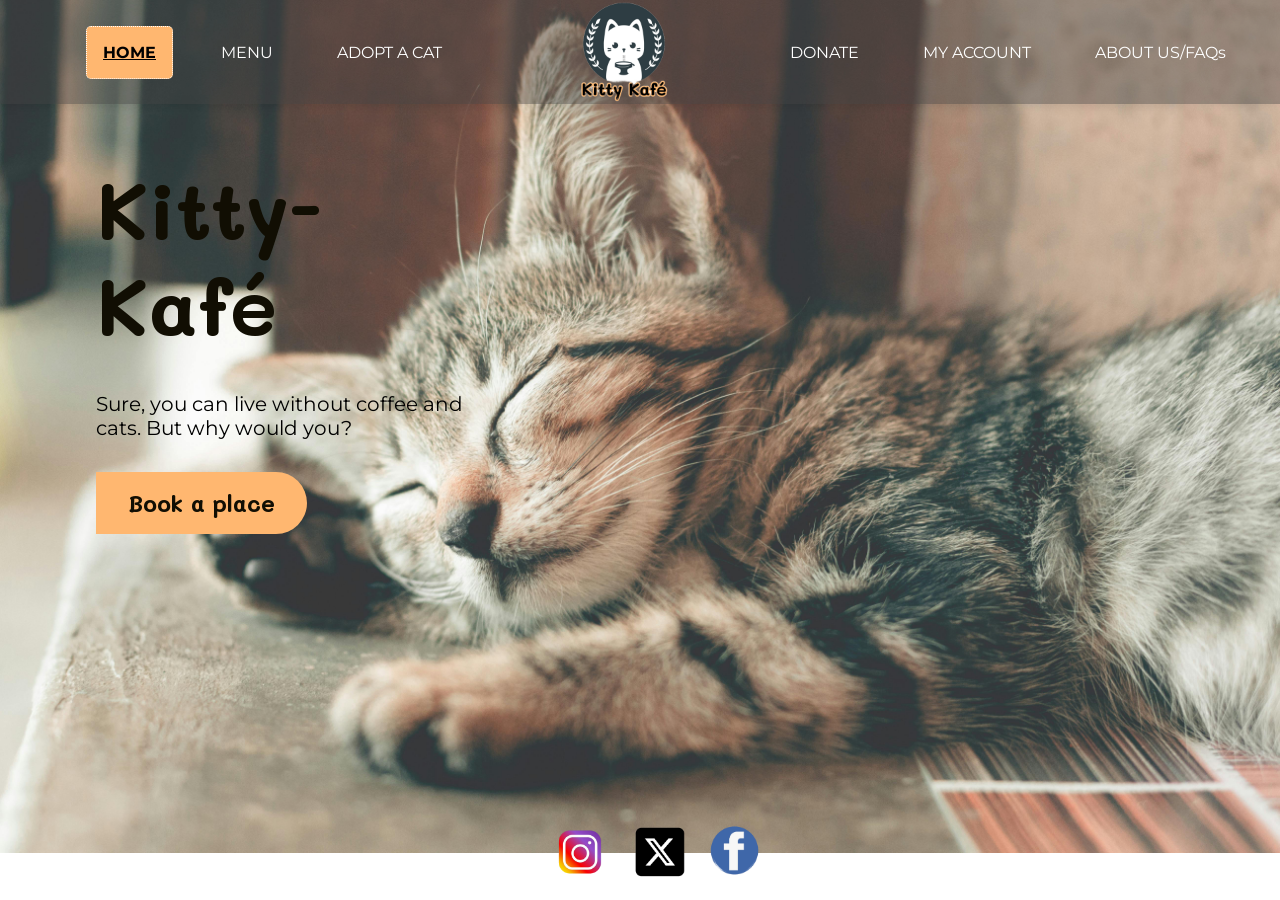
<file: index.html>
<!DOCTYPE html>
<html lang="en">
<head>
    <meta charset="UTF-8">
    <meta name="viewport" content="width=device-width, initial-scale=1.0">
    <title>Kitty Kafé</title>
    <link rel="stylesheet" href="styles.css">
    <link href="https://fonts.googleapis.com/css2?family=Mali:wght@400;700&family=Montserrat:wght@400;700&display=swap" rel="stylesheet">
</head>
<body>
    <header>
        <nav class="nav">
            <div class="menu left-menu">
                <a id="home" href="#">HOME</a>
                <a id="menu" href="menu.html">MENU</a>
                <a id="adopt" href="#">ADOPT A CAT</a>
            </div>
            <div class="logo">
                <!-- <img src="images/t_logo.png" style="height: 0px;"> -->
            </div>
            <div class="menu right-menu">
                <a id="donate" href="#">DONATE</a>
                <a id="accpunt" href="#">MY ACCOUNT</a>
                <a id="aboutus" href="#">ABOUT US/FAQs</a>
            </div>
        </nav>
    </header>


    <main>
        <div class="main-content">
            <div class="cafeName">
                <p id="lineOne"></p>Kitty-</p>
                <p id="lineTwo">Kafé</p>
            </div>
            <div id="msg">
                Sure, you can live without coffee and cats. But why would you?
            </div>
            <div class="button">
                <button>Book a place</button>
            </div>
        </div>
    </main>

    <footer>
        <div class="social-media">
            <a href="#"><img src="images/instagram_1.png" alt="Instagram"></a>
            <a href="#"><img src="images/x_1.png" alt="Twitter"></a>
            <a href="#"><img src="images/facebook_1.png" alt="Facebook"></a>
        </div>
    </footer>

</body>
</html>
</file>
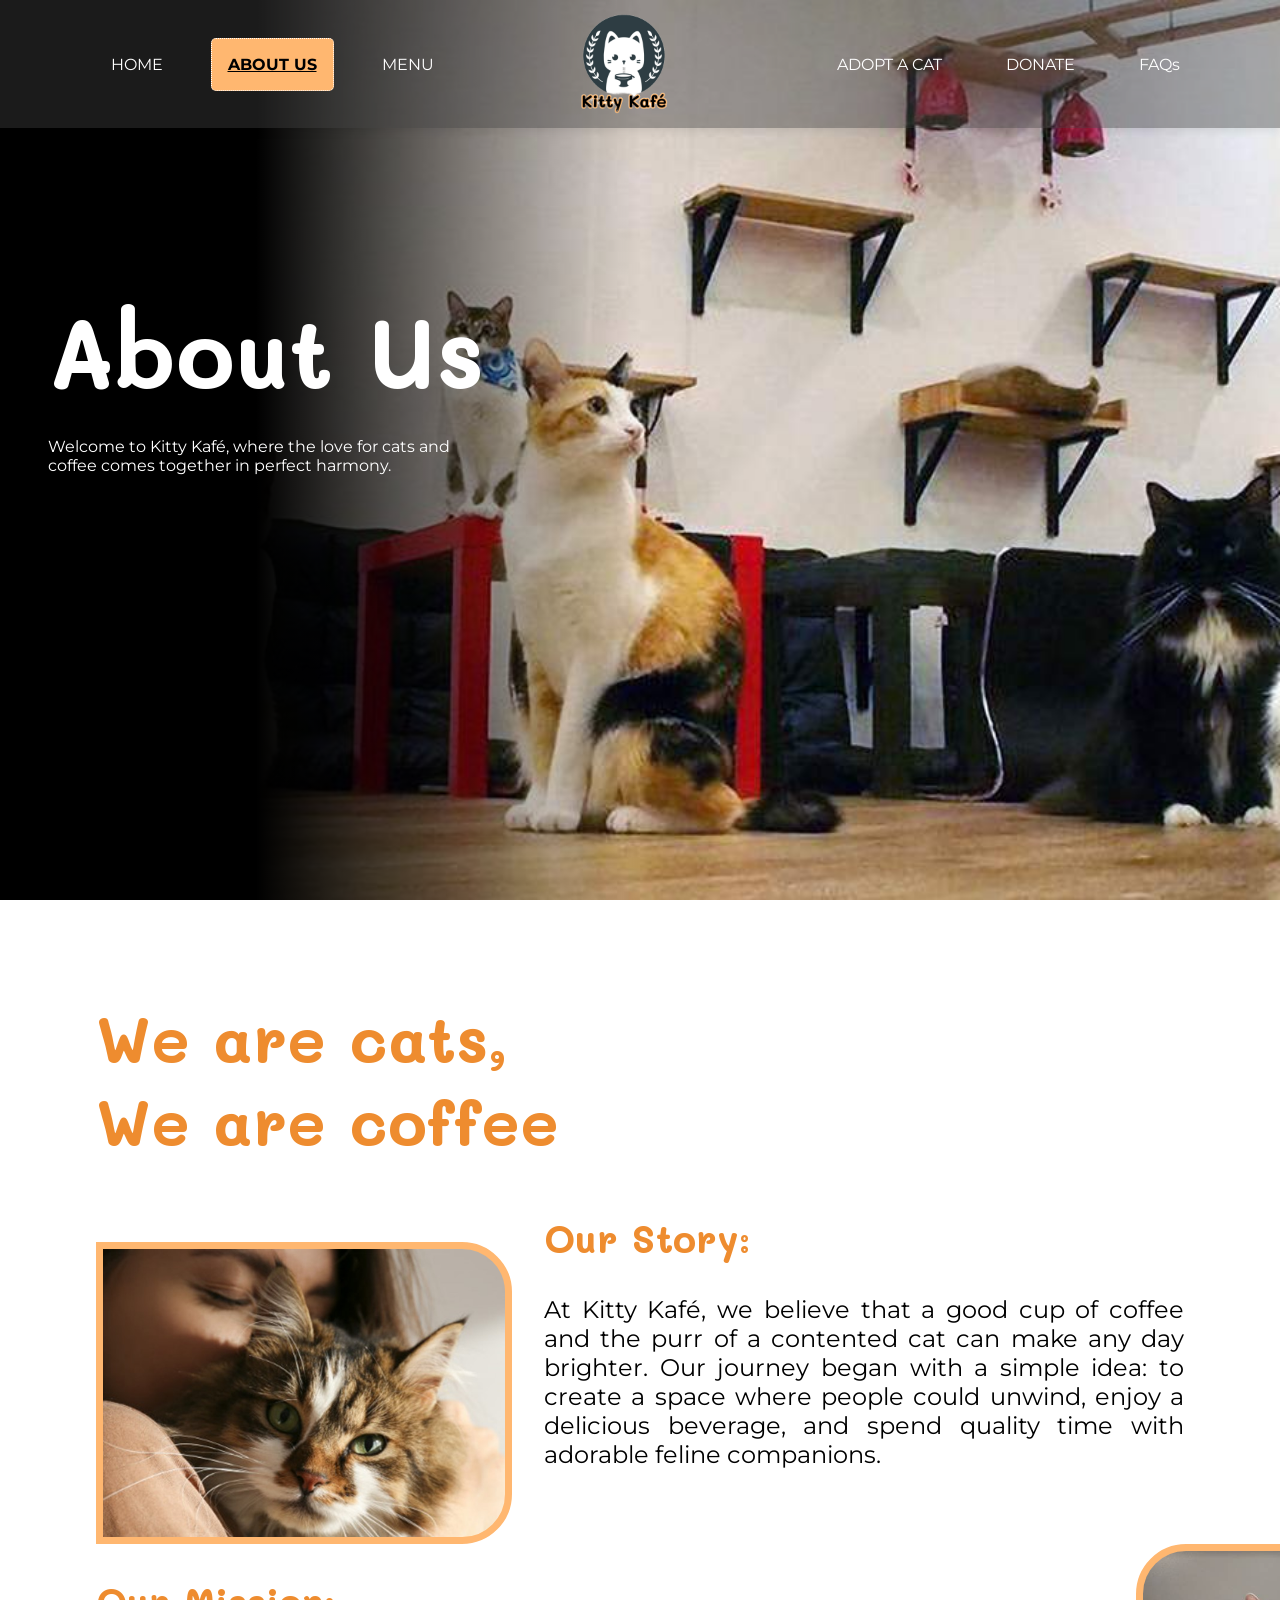
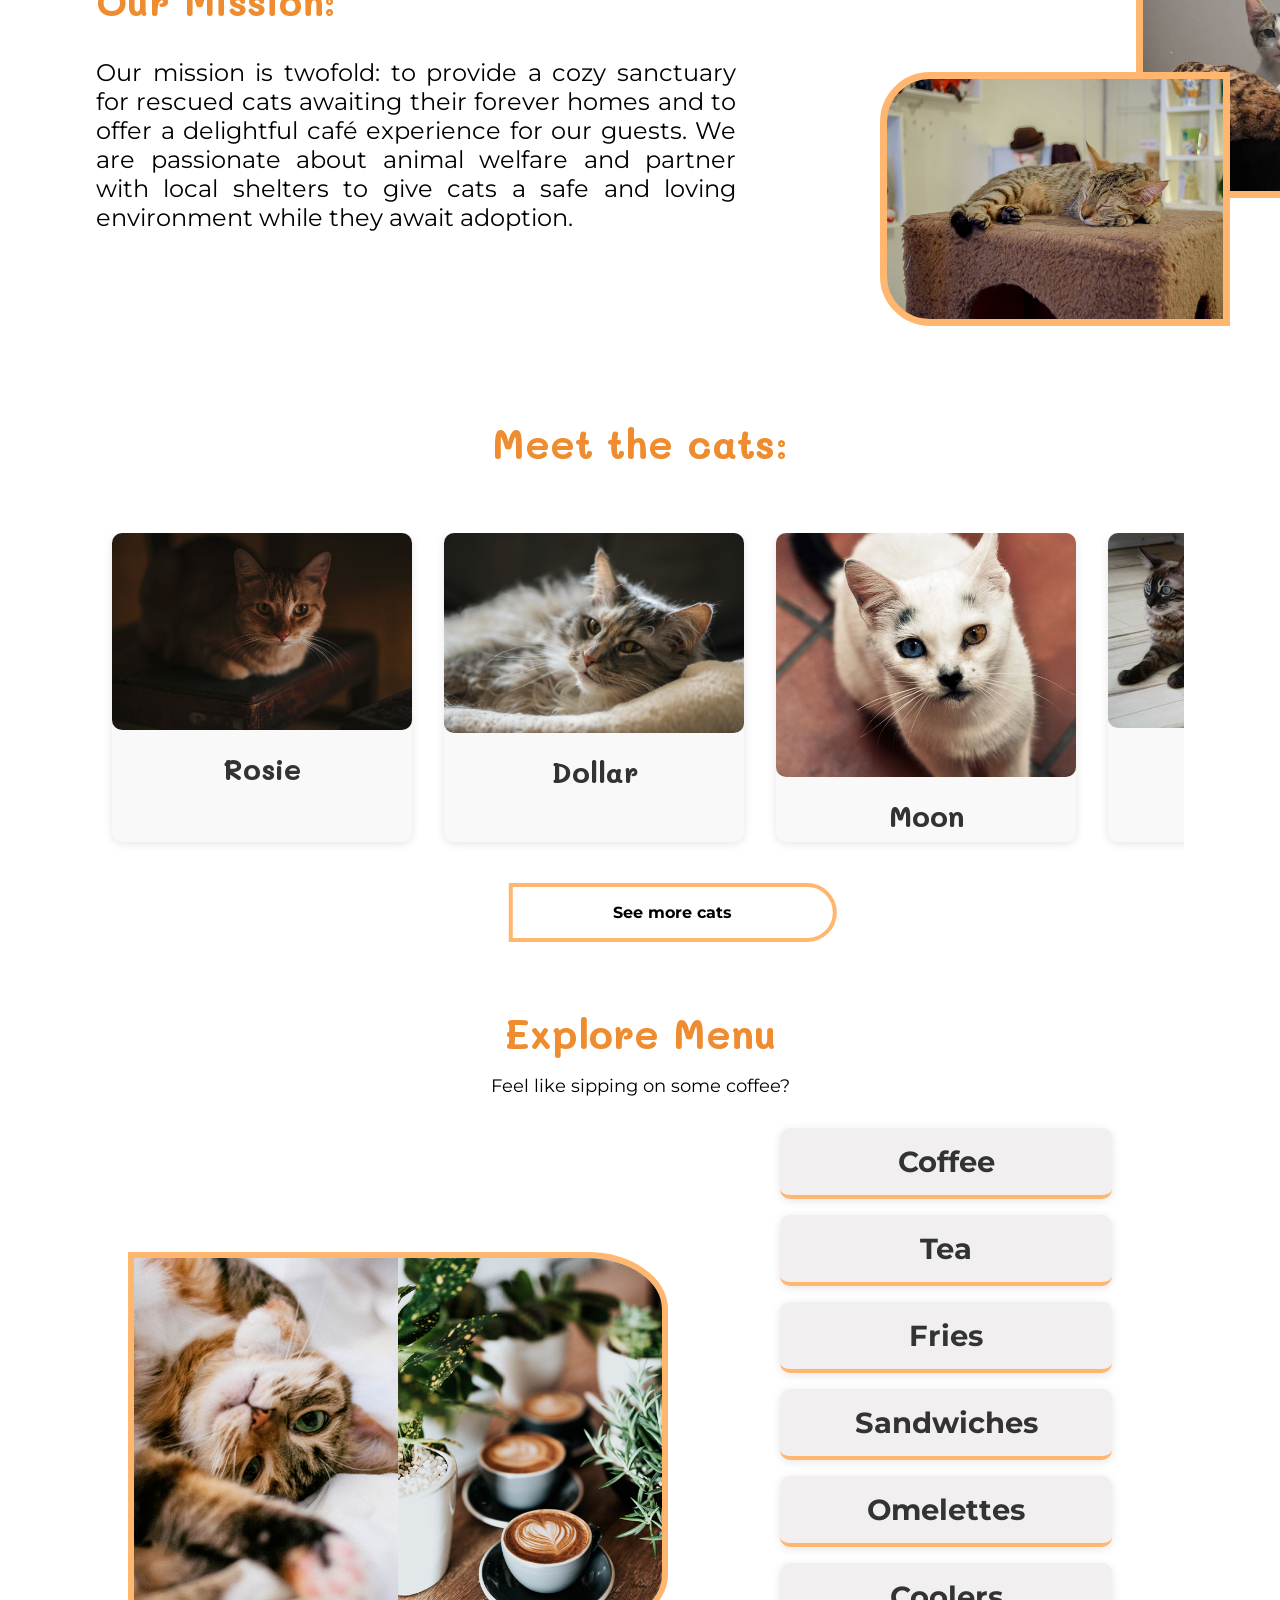
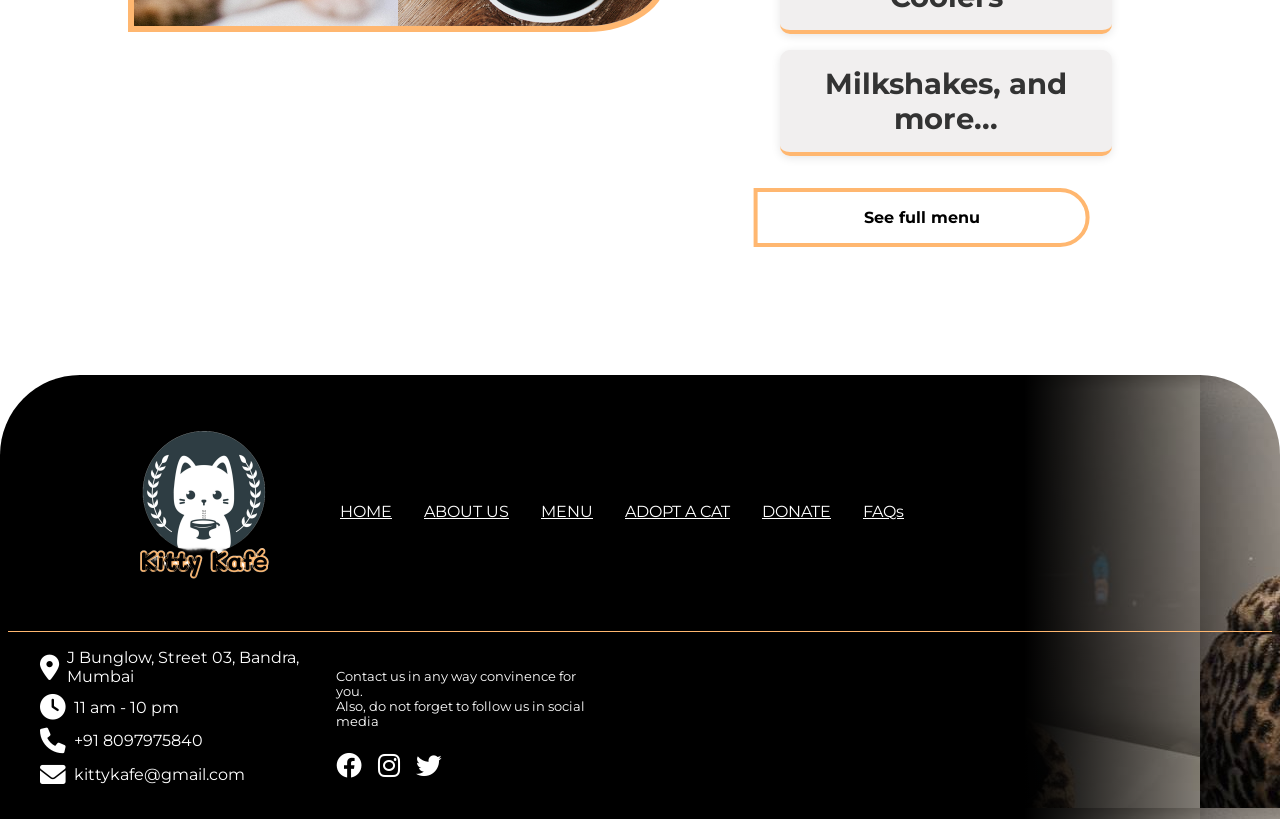
<file: aboutus.html>
<!DOCTYPE html>
<html lang="en">
<head>
    <meta charset="UTF-8">
    <meta name="viewport" content="width=device-width, initial-scale=1.0">
    <title>About us - Kitty Kafé</title>
    <link rel="stylesheet" href="aboutus.css">
    <link rel="stylesheet" href="https://cdnjs.cloudflare.com/ajax/libs/font-awesome/6.0.0-beta3/css/all.min.css">
    <link href="https://fonts.googleapis.com/css2?family=Mali:wght@400;700&family=Montserrat:wght@400;700&display=swap" rel="stylesheet">
</head>
<body>
    <header>
        <div class="nav-container">
            <nav class="nav">
                <div class="menu left-menu">
                    <a id="home" href="home.html">HOME</a>
                    <a id="aboutus" href="aboutus.html">ABOUT US</a>  
                    <a id="menu" href="menu.html">MENU</a>                  
                    
                </div>
                <div class="logo">
                    <!-- <img src="images/t_logo.png" style="height: 0px;"> -->
                </div>
                <div class="menu right-menu">
                    <a id="adopt" href="adopt.html">ADOPT A CAT</a>
                    <a id="donate" href="donate.html">DONATE</a>
                    <a id="faq" href="faq.html">FAQs</a>
                    
                </div>
            </nav>

            <div class="aboutus-text">About Us</div>
            <div class="tagline">
                <p>
                    Welcome to Kitty Kafé, where the love for cats and <br> coffee comes together in perfect harmony.
                </p>
            </div>
        </div>
    </header>

    <main class="main-section">
        <div class="main-heading">We are cats, <br>We are coffee</div>

        <div class="section-story">
            <div class="img-cat"></div>
            <div>
                <div class="heading-story">Our Story:</div>
                <div class="content-story">
                    <p>At Kitty Kafé, we believe that a good cup of coffee and the purr of a contented cat can make any day brighter. Our journey began with a simple idea: 
                        to create a space where people could unwind, enjoy a delicious beverage, 
                        and spend quality time with adorable feline companions.
                    </p>
                </div>
            </div>
        </div>

        <div class="section-left">
            <div class="img-mission1"></div>
            <div class="img-mission2"></div>
            <div>
                <div class="heading-mission">Our Mission:</div>
                <div class="content-mission">
                    <p>Our mission is twofold: to provide a cozy sanctuary for rescued cats awaiting their forever homes and to offer a delightful café experience for our guests. We are passionate about animal welfare and partner with local shelters to give
                    cats a safe and loving environment while they await adoption.
                    </p>
                </div>
            </div>
        </div>
              
  <!-- Meet the Cats Section -->
  <section class="meet-the-cats">
    <h2>Meet the cats: </h2>
    <div class="cats-container">
        <div class="cat-slider">
            <div class="cat">
                <img src="images/cat3.jpeg" alt="Rosie the cat">
                <h3>Rosie</h3>
            </div>
            <div class="cat">
                <img src="images/cat8.jpg" alt="Dollar the cat">
                <h3>Dollar</h3>
            </div>
            <div class="cat">
                <img src="images/cat20.jpg" alt="Moon the cat">
                <h3>Moon</h3>
            </div>
            <div class="cat">
                <img src="images/cat18.jpg" alt="Pepsi the cat">
                <h3>Pepsi</h3>
            </div>
            <div class="cat">
                <img src="images/cat4.jpeg" alt="Cherry the cat">
                <h3>Cherry</h3>
            </div>
            <div class="cat">
                <img src="images/cat9.jpg" alt="Luna the cat">
                <h3>Luna</h3>
            </div>
        </div>
    </div>
    <a class="see-more-cats" href="adopt.html">See more cats</a>
</section>


<!-- Menu Section -->
<section class="menu-section">
    <h2>Explore Menu</h2>
    <p>Feel like sipping on some coffee?</p>
    <div class="menu-container">
        <div class="menu-left">
            <img class="img-menu" src="images/menucoffee.png" alt="coffee image">
        </div>
        <div class="menu-right">
            <div class="menu-items">
                <h3>Coffee</h3>
            </div>
            <div class="menu-items">
                <h3>Tea</h3>
            </div>
            <div class="menu-items">
                <h3>Fries</h3>
            </div>
            <div class="menu-items">
                <h3>Sandwiches</h3>
            </div>
            <div class="menu-items">
                <h3>Omelettes</h3>
            </div>
            <div class="menu-items">
                <h3>Coolers</h3>
            </div>
            <div class="menu-items">
                <h3>Milkshakes, and more...</h3>
            </div>
        </div>
    </div>
    <a class="see-more-menu" href="menu.html">See full menu</a>
</section>

</main>

<footer>
    <div class="footer-head">
        <img id="footer-logo" src="images/t_logo.png" alt="logo">
        <a id="homee" href="home.html">HOME</a>
        <a id="aboutuss" href="aboutus.html">ABOUT US</a>
        <a id="menuu" href="menu.html">MENU</a>
        <a id="adoptt" href="adopt.html">ADOPT A CAT</a>
        <a id="donatee" href="donate.html">DONATE</a>
        <a id="faqq" href="faq.html">FAQs</a>
        
    </div>

    <div class="footer-container">
        <div class="info-section">
            <div class="info-item">
                <i class="fa-solid fa-location-dot"></i>
                <a href="address: J Bunglow, Street 03, Bandra, Mumbai" style="color: white; text-decoration: none;"><span>J Bunglow, Street 03, Bandra, Mumbai</span></a>
            </div>
            <div class="info-item">
                <i class="fa-solid fa-clock"></i>
                <span>11 am - 10 pm</span>
            </div>
            <div class="info-item">
                <i class="fa-solid fa-phone"></i>
                <a href="tel: +918097975840" style="color: white; text-decoration: none;"><span>+91 8097975840</span></a>                    
            </div>
            <div class="info-item">
                <i class="fa-solid fa-envelope"></i>
                <a href="mailto: kittykafe@gmail.com" style="color: white; text-decoration: none;"><span>kittykafe@gmail.com</span></a>
            </div>
        </div>
        

        <div class="social-section">
            <p><br>Contact us in any way convinence for you.<br>
            Also, do not forget to follow us in social media<br><br></p>
            <div class="icons">
            <a href="https://www.facebook.com/kittykafe"><i class="fa-brands fa-facebook"></i></a>
            <a href="https://www.instagram.com/kittykafe"><i class="fa-brands fa-instagram"></i></a>
            <a href="https://www.x.com/kittykafe"><i class="fa-brands fa-twitter"></i></a>
        </div>
        </div>

    </div>

</footer>


    <script src="aboutus.js"></script>
</body>
</html>
</file>
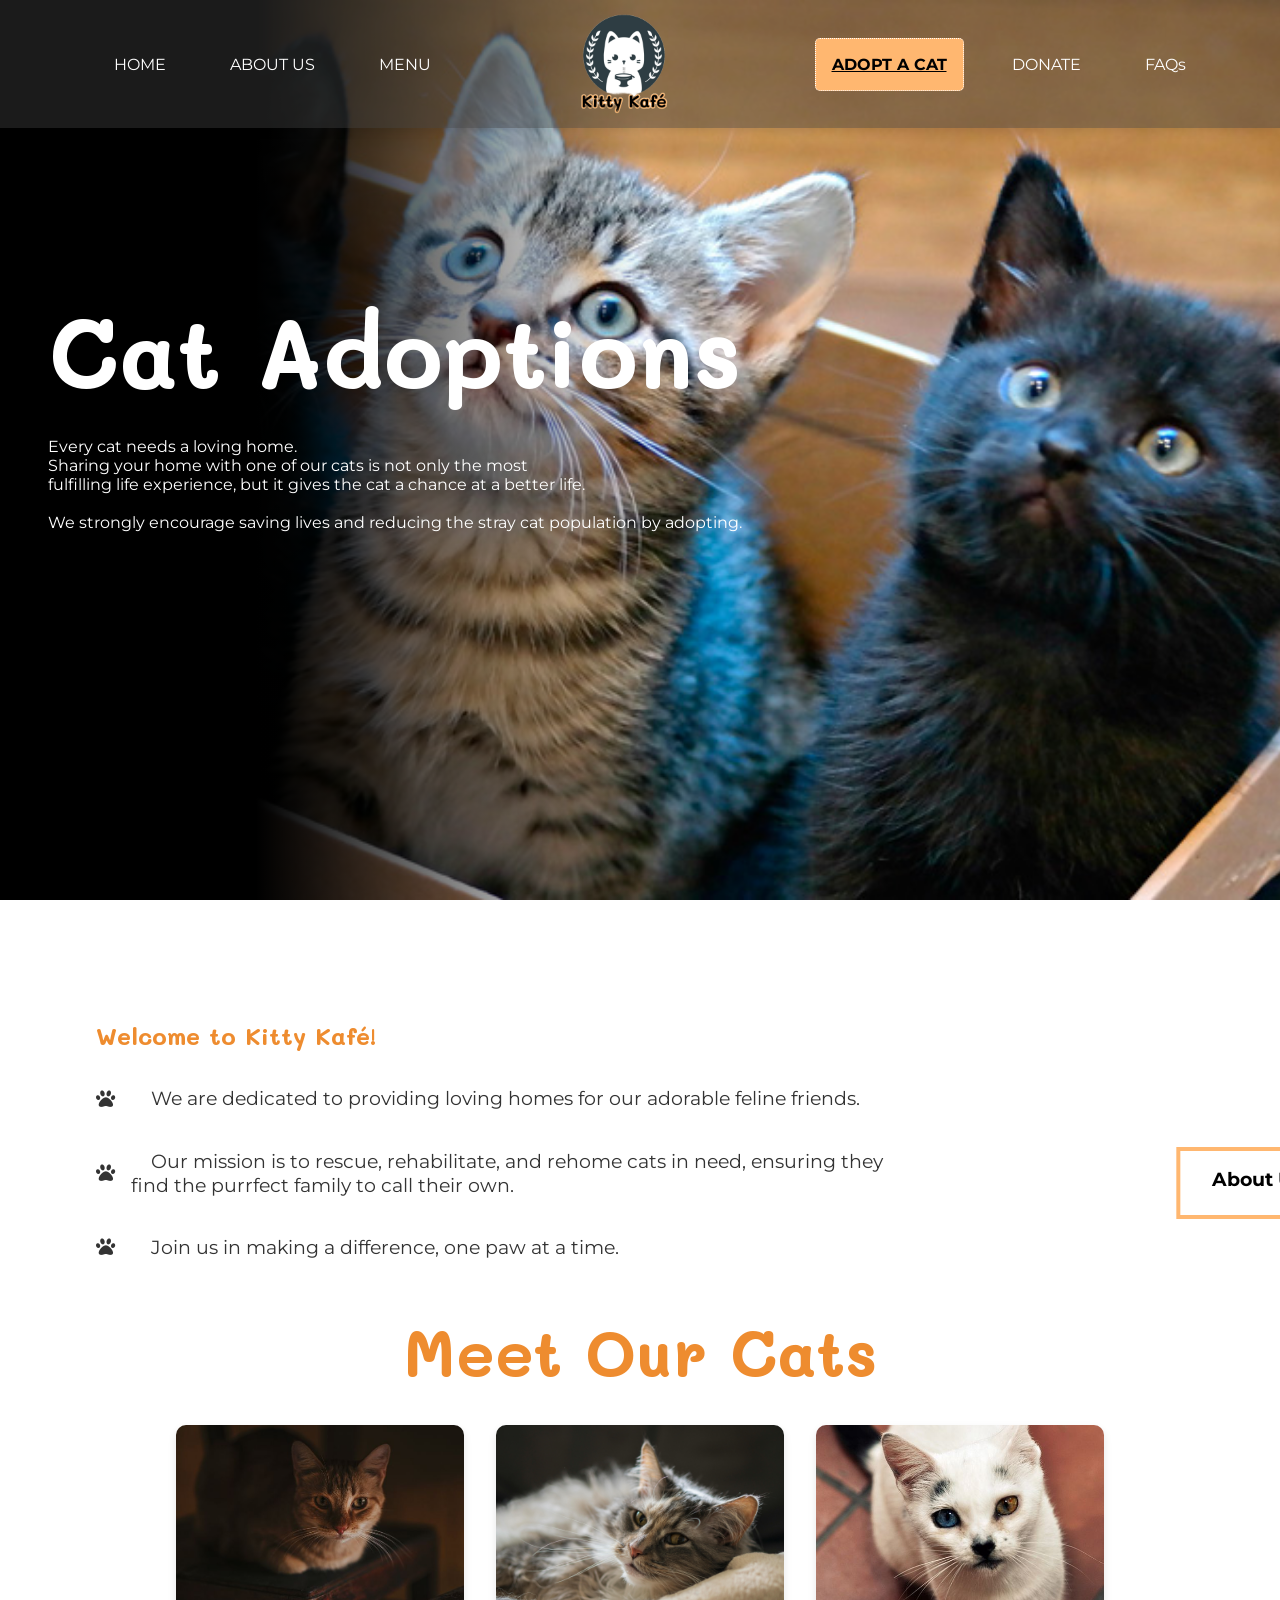
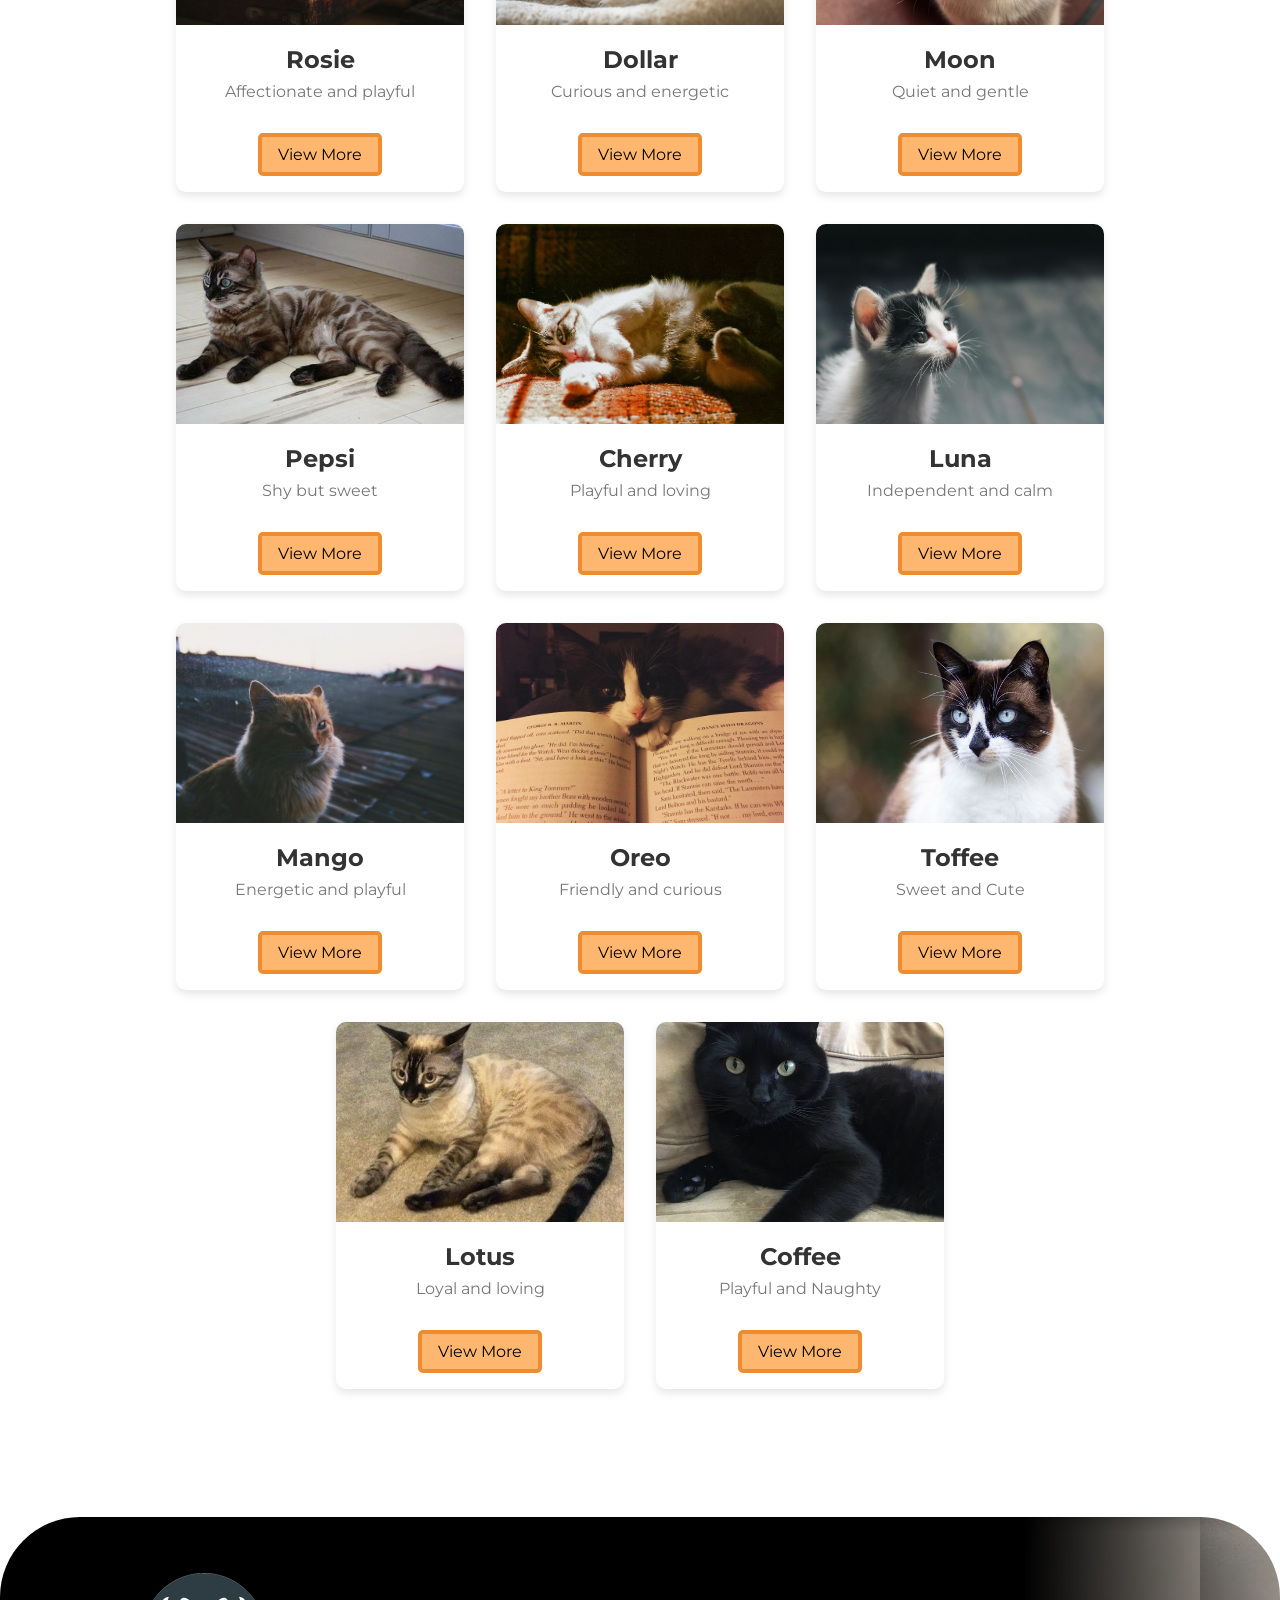
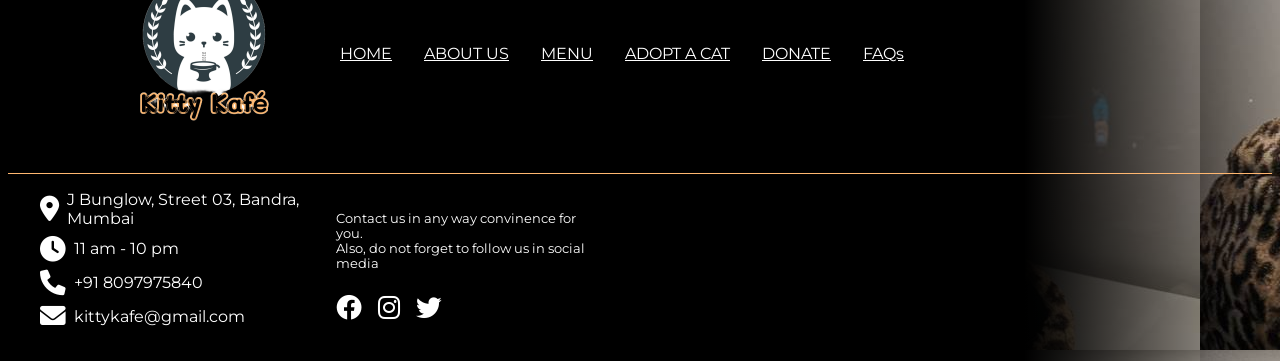
<file: adopt.html>
<!DOCTYPE html>
<html lang="en">
<head>
    <meta charset="UTF-8">
    <meta name="viewport" content="width=device-width, initial-scale=1.0">
    <title>Adopt a Cat - Kitty Kafé</title>
    <link rel="stylesheet" href="adopt.css">
    <link rel="stylesheet" href="https://cdnjs.cloudflare.com/ajax/libs/font-awesome/6.0.0-beta3/css/all.min.css">
    <link href="https://fonts.googleapis.com/css2?family=Mali:wght@400;700&family=Montserrat:wght@400;700&display=swap" rel="stylesheet">
</head>
<body>
    <header>
        <div class="nav-container">
            <nav class="nav">
                <div class="menu left-menu">
                    <a id="home" href="home.html">HOME</a>
                    <a id="aboutus" href="aboutus.html">ABOUT US</a>  
                    <a id="menu" href="menu.html">MENU</a>     
                </div>
                <div class="logo">
                    <!-- <img src="images/t_logo.png" style="height: 0px;"> -->
                </div>
                <div class="menu right-menu">
                    <a id="adopt" href="adopt.html">ADOPT A CAT</a>
                    <a id="donate" href="donate.html">DONATE</a>
                    <a id="faq" href="faq.html">FAQs</a>
                </div>
            </nav>

            <div class="adopt-text">Cat Adoptions</div>
            <div class="tagline">
                <p>
                    Every cat needs a loving home.<br> Sharing your home with one of our cats is not only the most 
                    <br>fulfilling life experience, but it gives the cat a chance at a better life.
                    <br><br>
                    We strongly encourage saving lives and reducing the stray cat population by adopting.
                </p>
            </div>
        </div>
    </header>

    <main class="main-section">
        <div class="about-us">
            <h3>Welcome to Kitty Kafé!</h3>

            <div class="aaa">
                <div class="bbb">
                    <div class="about-us-info">
                        <i class="fa-solid fa-paw"></i>
                        <p class="about-us-point">&ensp;&ensp;We are dedicated to providing loving homes for our adorable feline friends.</p>
                    </div>
                    <div class="about-us-info">
                        <i class="fa-solid fa-paw"></i>
                        <p class="about-us-point">&ensp;&ensp;Our mission is to rescue, rehabilitate, and rehome cats in need, ensuring they find the purrfect family to call their own.</p>
                    </div>
                    <div class="about-us-info">
                        <i class="fa-solid fa-paw"></i>
                        <p class="about-us-point">&ensp;&ensp;Join us in making a difference, one paw at a time.</p>
                    </div>
                </div>
                <a class="see-more-aboutus" href="aboutus.html">About Us</a>   
            </div>
        </div>
        
        <!-- cat section -->
        <div class="main-heading">Meet Our Cats</div>
        <div class="cats-container">
            <div class="cat-card">
                <img src="images/cat3.jpeg" alt="Rosie">
                <h3>Rosie</h3>
                <p>Affectionate and playful</p>
                <a href="#" id="viewRosie">View More</a>
            </div>
            <div class="cat-card">
                <img src="images/cat8.jpg" alt="Dollar">
                <h3>Dollar</h3>
                <p>Curious and energetic</p>
                <a href="#" id="viewDollar">View More</a>
            </div>
            <div class="cat-card">
                <img src="images/cat20.jpg" alt="Moon">
                <h3>Moon</h3>
                <p>Quiet and gentle</p>
                <a href="#" id="viewMoon">View More</a>
            </div>
            <div class="cat-card">
                <img src="images/cat18.jpg" alt="Pepsi">
                <h3>Pepsi</h3>
                <p>Shy but sweet</p>
                <a href="#" id="viewPepsi">View More</a>
            </div>
            <div class="cat-card">
                <img src="images/cat4.jpeg" alt="Cherry">
                <h3>Cherry</h3>
                <p>Playful and loving</p>
                <a href="#" id="viewCherry">View More</a>
            </div>
            <div class="cat-card">
                <img src="images/cat9.jpg" alt="Luna">
                <h3>Luna</h3>
                <p>Independent and calm</p>
                <a href="#"id="viewLuna">View More</a>
            </div>
            <div class="cat-card">
                <img src="images/cat5.jpeg" alt="Mango">
                <h3>Mango</h3>
                <p>Energetic and playful</p>
                <a href="#"id="viewMango">View More</a>
            </div>
            <div class="cat-card">
                <img src="images/cat7.jpeg" alt="Oreo">
                <h3>Oreo</h3>
                <p>Friendly and curious</p>
                <a href="#" id="viewOreo">View More</a>
            </div>
            <div class="cat-card">
                <img src="images/cat6.jpg" alt="Toffee">
                <h3>Toffee</h3>
                <p>Sweet and Cute</p>
                <a href="#" id="viewToffee">View More</a>
            </div>
            <div class="cat-card">
                <img src="images/cat19.jpg" alt="Lotus">
                <h3>Lotus</h3>
                <p>Loyal and loving</p>
                <a href="#" id="viewLotus">View More</a>
            </div>
            <div class="cat-card">
                <img src="images/cat21.jpg" alt="Coffee">
                <h3>Coffee</h3>
                <p>Playful and Naughty</p>
                <a href="#" id="viewCoffee">View More</a>
            </div>
        </div>

        <!-- Modal Box -->
         <div id="modalRosie" class="modal">
            <div class="modal-content">
                <span class="close">&times;</span>
                <img src="images/cat3.jpeg" alt="Rosie">
                <h2> Adopt Rosie</h2>
                <i class="fa-solid fa-square-check" style="color: green;">&ensp;<span>Vaccinated</span>&ensp;</i>
                <i class="fa-solid fa-square-check" style="color: green;">&ensp;<span>De-wormed</span>&ensp;</i>
                <i class="fa-solid fa-square-check" style="color: green;">&ensp;<span>Sterilized</span>&ensp;</i>
                <p>Rosie is a very affectionate and playful cat. She loves cuddles and chasing after toys.</p>
            </div>
        </div>

        <div id="modalDollar" class="modal">
            <div class="modal-content">
                <span class="close">&times;</span>
                <img src="images/cat8.jpg" alt="Dollar">
                <h2> Adopt Dollar</h2>
                <i class="fa-solid fa-square-check" style="color: green;">&ensp;<span>Vaccinated</span>&ensp;</i>
                <i class="fa-solid fa-square-check" style="color: green;">&ensp;<span>De-wormed</span>&ensp;</i>
                <i class="fa-solid fa-square-check" style="color: green;">&ensp;<span>Sterilized</span>&ensp;</i>
                <p>Dollar is always on the move, exploring every nook and cranny. His curiosity and energy make him a delightful companion for active households.</p>
            </div>
        </div>

        <div id="modalMoon" class="modal">
            <div class="modal-content">
                <span class="close">&times;</span>
                <img src="images/cat20.jpg" alt="Moon">
                <h2> Adopt Moon</h2>
                <i class="fa-solid fa-square-check" style="color: green;">&ensp;<span>Vaccinated</span>&ensp;</i>
                <i class="fa-solid fa-square-check" style="color: green;">&ensp;<span>De-wormed</span>&ensp;</i>
                <i class="fa-solid fa-square-check" style="color: green;">&ensp;<span>Sterilized</span>&ensp;</i>
                <p>Moon is a serene presence in any home. Her quiet and gentle nature makes her the perfect companion for those seeking a peaceful and loving pet.</p>
            </div>
        </div>

        <div id="modalPepsi" class="modal">
            <div class="modal-content">
                <span class="close">&times;</span>
                <img src="images/cat18.jpg" alt="Pepsi">
                <h2> Adopt Pepsi</h2>
                <i class="fa-solid fa-square-check" style="color: green;">&ensp;<span>Vaccinated</span>&ensp;</i>
                <i class="fa-solid fa-square-check" style="color: green;">&ensp;<span>De-wormed</span>&ensp;</i>
                <i class="fa-solid fa-square-check" style="color: green;">&ensp;<span>Sterilized</span>&ensp;</i>
                <p>Pepsi may be shy at first, but she quickly warms up to gentle affection. Her sweet demeanor will win your heart in no time.</p>
            </div>
        </div>

        <div id="modalCherry" class="modal">
            <div class="modal-content">
                <span class="close">&times;</span>
                <img src="images/cat4.jpeg" alt="Cherry">
                <h2> Adopt Cherry</h2>
                <i class="fa-solid fa-square-check" style="color: green;">&ensp;<span>Vaccinated</span>&ensp;</i>
                <i class="fa-solid fa-square-check" style="color: green;">&ensp;<span>De-wormed</span>&ensp;</i>
                <i class="fa-solid fa-square-check" style="color: green;">&ensp;<span>Sterilized</span>&ensp;</i>
                <p>Cherry's playful antics and loving cuddles make her a favorite among children and adults alike. She's always ready for a game or a snuggle session.</p>
            </div>
        </div>

        <div id="modalLuna" class="modal">
            <div class="modal-content">
                <span class="close">&times;</span>
                <img src="images/cat9.jpg" alt="Luna">
                <h2> Adopt Luna</h2>
                <i class="fa-solid fa-square-check" style="color: green;">&ensp;<span>Vaccinated</span>&ensp;</i>
                <i class="fa-solid fa-square-check" style="color: green;">&ensp;<span>De-wormed</span>&ensp;</i>
                <i class="fa-solid fa-square-check" style="color: green;">&ensp;<span>Sterilized</span>&ensp;</i>
                <p>Luna is an independent spirit, content to observe her surroundings with a calm demeanor. She's perfect for those who appreciate a cat with a relaxed and self-sufficient nature.</p>
            </div>
        </div>

        <div id="modalMango" class="modal">
            <div class="modal-content">
                <span class="close">&times;</span>
                <img src="images/cat5.jpeg" alt="Mango">
                <h2> Adopt Mango</h2>
                <i class="fa-solid fa-square-check" style="color: green;">&ensp;<span>Vaccinated</span>&ensp;</i>
                <i class="fa-solid fa-square-check" style="color: green;">&ensp;<span>De-wormed</span>&ensp;</i>
                <i class="fa-solid fa-square-check" style="color: green;">&ensp;<span>Sterilized</span>&ensp;</i>
                <p>Mango is a bundle of energy, always ready for a game of chase or a playful tussle. His lively personality is sure to bring joy and laughter to your home.</p>
            </div>
        </div>

        <div id="modalOreo" class="modal">
            <div class="modal-content">
                <span class="close">&times;</span>
                <img src="images/cat7.jpeg" alt="Oreo">
                <h2> Adopt Oreo</h2>
                <i class="fa-solid fa-square-check" style="color: green;">&ensp;<span>Vaccinated</span>&ensp;</i>
                <i class="fa-solid fa-square-check" style="color: green;">&ensp;<span>De-wormed</span>&ensp;</i>
                <i class="fa-solid fa-square-check" style="color: green;">&ensp;<span>Sterilized</span>&ensp;</i>
                <p>Oreo is a social butterfly, always eager to make new friends. His friendly and curious nature ensures he gets along with everyone he meets.</p>
            </div>
        </div>

        <div id="modalToffee" class="modal">
            <div class="modal-content">
                <span class="close">&times;</span>
                <img src="images/cat6.jpg" alt="Toffee">
                <h2> Adopt Toffee</h2>
                <i class="fa-solid fa-square-check" style="color: green;">&ensp;<span>Vaccinated</span>&ensp;</i>
                <i class="fa-solid fa-square-check" style="color: green;">&ensp;<span>De-wormed</span>&ensp;</i>
                <i class="fa-solid fa-square-check" style="color: green;">&ensp;<span>Sterilized</span>&ensp;</i>
                <p>Toffee is as sweet as her name suggests, with a cute and endearing personality that makes her a beloved companion.</p>
            </div>
        </div>

        <div id="modalLotus" class="modal">
            <div class="modal-content">
                <span class="close">&times;</span>
                <img src="images/cat19.jpg" alt="Lotus">
                <h2> Adopt Lotus</h2>
                <i class="fa-solid fa-square-check" style="color: green;">&ensp;<span>Vaccinated</span>&ensp;</i>
                <i class="fa-solid fa-square-check" style="color: green;">&ensp;<span>De-wormed</span>&ensp;</i>
                <i class="fa-solid fa-square-check" style="color: green;">&ensp;<span>Sterilized</span>&ensp;</i>
                <p>Lotus is a loyal and loving cat, always by your side and ready to shower you with affection. Her devoted nature makes her a cherished family member.</p>
            </div>
        </div>

        <div id="modalCoffee" class="modal">
            <div class="modal-content">
                <span class="close">&times;</span>
                <img src="images/cat21.jpg" alt="Coffee">
                <h2> Adopt Coffee</h2>
                <i class="fa-solid fa-square-check" style="color: green;">&ensp;<span>Vaccinated</span>&ensp;</i>
                <i class="fa-solid fa-square-check" style="color: green;">&ensp;<span>De-wormed</span>&ensp;</i>
                <i class="fa-solid fa-square-check" style="color: green;">&ensp;<span>Sterilized</span>&ensp;</i>
                <p>Coffee's playful and naughty antics will keep you entertained for hours. His mischievous charm is impossible to resist.</p> 
            </div>
        </div>
        
        
    </main>

    <footer>
        <div class="footer-head">
            <img id="footer-logo" src="images/t_logo.png" alt="logo">
            <a id="homee" href="home.html">HOME</a>
            <a id="aboutuss" href="aboutus.html">ABOUT US</a>
            <a id="menuu" href="menu.html">MENU</a>
            <a id="adoptt" href="adopt.html">ADOPT A CAT</a>
            <a id="donatee" href="donate.html">DONATE</a>
            <a id="faqq" href="faq.html">FAQs</a>
            
        </div>

        <div class="footer-container">
            <div class="info-section">
                <div class="info-item">
                    <i class="fa-solid fa-location-dot"></i>
                    <a href="address: J Bunglow, Street 03, Bandra, Mumbai" style="color: white; text-decoration: none;"><span>J Bunglow, Street 03, Bandra, Mumbai</span></a>
                </div>
                <div class="info-item">
                    <i class="fa-solid fa-clock"></i>
                    <span>11 am - 10 pm</span>
                </div>
                <div class="info-item">
                    <i class="fa-solid fa-phone"></i>
                    <a href="tel: +918097975840" style="color: white; text-decoration: none;"><span>+91 8097975840</span></a>                    
                </div>
                <div class="info-item">
                    <i class="fa-solid fa-envelope"></i>
                    <a href="mailto: kittykafe@gmail.com" style="color: white; text-decoration: none;"><span>kittykafe@gmail.com</span></a>
                </div>
            </div>

            <div class="social-section">
                <p><br>Contact us in any way convinence for you.<br>
                Also, do not forget to follow us in social media<br><br></p>
                <div class="icons">
                <a href="https://www.facebook.com/kittykafe"><i class="fa-brands fa-facebook"></i></a>
                <a href="https://www.instagram.com/kittykafe"><i class="fa-brands fa-instagram"></i></a>
                <a href="https://www.x.com/kittykafe"><i class="fa-brands fa-twitter"></i></a>
            </div>
            </div>

        </div>
    </footer>
    <script src="adopt.js"></script>
</body>
</html>
</file>
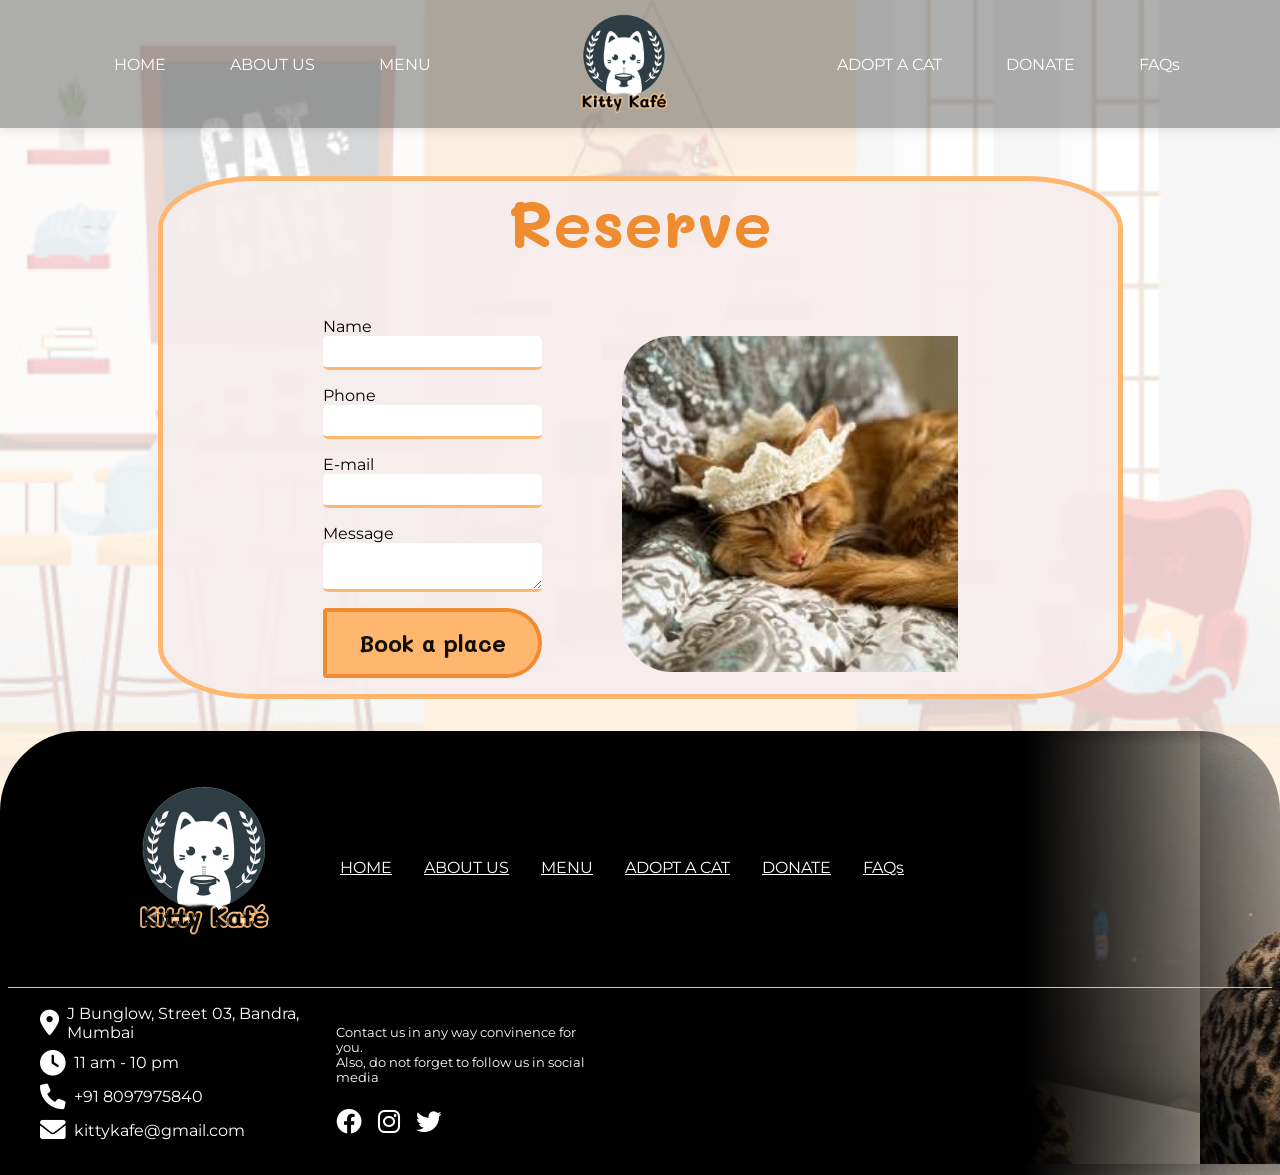
<file: bookplace.html>
<!DOCTYPE html>
<html lang="en">
<head>
    <meta charset="UTF-8">
    <meta name="viewport" content="width=device-width, initial-scale=1.0">
    <title>Book a Place - Kitty Kafé</title>
    <link rel="stylesheet" href="bookplace.css">
    <link rel="stylesheet" href="https://cdnjs.cloudflare.com/ajax/libs/font-awesome/6.0.0-beta3/css/all.min.css">
    <link href="https://fonts.googleapis.com/css2?family=Mali:wght@400;700&family=Montserrat:wght@400;700&display=swap" rel="stylesheet">
    
</head>
<body>
    
<img class="bg-img" src="images/cafe-place1.jpg" alt="bg-img">

<header>
    <nav class="nav">
        <div class="menu left-menu">
            <a id="home" href="home.html">HOME</a>
            <a id="aboutus" href="aboutus.html">ABOUT US</a>  
            <a id="menu" href="menu.html">MENU</a>                  
        </div>
        <div class="logo">
            <!-- <img src="images/t_logo.png" style="height: 0px;"> -->
        </div>
        <div class="menu right-menu">
            <a id="adopt" href="adopt.html">ADOPT A CAT</a>
            <a id="donate" href="donate.html">DONATE</a>
            <a id="faq" href="faq.html">FAQs</a>
            
        </div>
    </nav>
</header>
        <div class="div-main">
        <main class="main-section">
            <section class="reserve-section">
                <h1 id="heading">Reserve</h1>
                <div class="reserve-form">
                    
                    
                        <div class="div-form">
                            <form class="form" action="#">
                                <label for="name">Name</label>
                                <input type="text" id="name" name="name" required>
                                
                                <label for="phone">Phone</label>
                                <input type="tel" id="phone" name="phone" required>
                                
                                <label for="email">E-mail</label>
                                <input type="email" id="email" name="email" required>
                                
                                <label for="message">Message</label>
                                <textarea id="message" name="message"></textarea>
                                
                                <button id="btn-reserve" type="submit">Book a place</button>
                            </form>
                        </div>

                        <div class="cat-image">
                            <img id="cat-img" src="images/crown-cat3.jpg" alt="Cat with Crown">
                        </div>
                    </div>
             </section>
        </main>
    </div>


<footer>
    <div class="footer-head">
        <img id="footer-logo" src="images/t_logo.png" alt="logo">
        <a id="homee" href="home.html">HOME</a>
        <a id="aboutuss" href="aboutus.html">ABOUT US</a>
        <a id="menuu" href="menu.html">MENU</a>
        <a id="adoptt" href="adopt.html">ADOPT A CAT</a>
        <a id="donatee" href="donate.html">DONATE</a>
        <a id="faq" href="faq.html">FAQs</a>
    </div>

    <div class="footer-container">
        <div class="info-section">
            <div class="info-item">
                <i class="fa-solid fa-location-dot"></i>
                <a href="address: J Bunglow, Street 03, Bandra, Mumbai" style="color: white; text-decoration: none;"><span>J Bunglow, Street 03, Bandra, Mumbai</span></a>
            </div>
            <div class="info-item">
                <i class="fa-solid fa-clock"></i>
                <span>11 am - 10 pm</span>
            </div>
            <div class="info-item">
                <i class="fa-solid fa-phone"></i>
                <a href="tel: +918097975840" style="color: white; text-decoration: none;"><span>+91 8097975840</span></a>                    
            </div>
            <div class="info-item">
                <i class="fa-solid fa-envelope"></i>
                <a href="mailto: kittykafe@gmail.com" style="color: white; text-decoration: none;"><span>kittykafe@gmail.com</span></a>
            </div>
        </div>
        

        <div class="social-section">
            <p><br>Contact us in any way convinence for you.<br>
            Also, do not forget to follow us in social media<br><br></p>
            <div class="icons">
            <a href="https://www.facebook.com/kittykafe"><i class="fa-brands fa-facebook"></i></a>
            <a href="https://www.instagram.com/kittykafe"><i class="fa-brands fa-instagram"></i></a>
            <a href="https://www.x.com/kittykafe"><i class="fa-brands fa-twitter"></i></a>
        </div>
        </div>

    </div>

</footer>

</body>
</html>
</file>
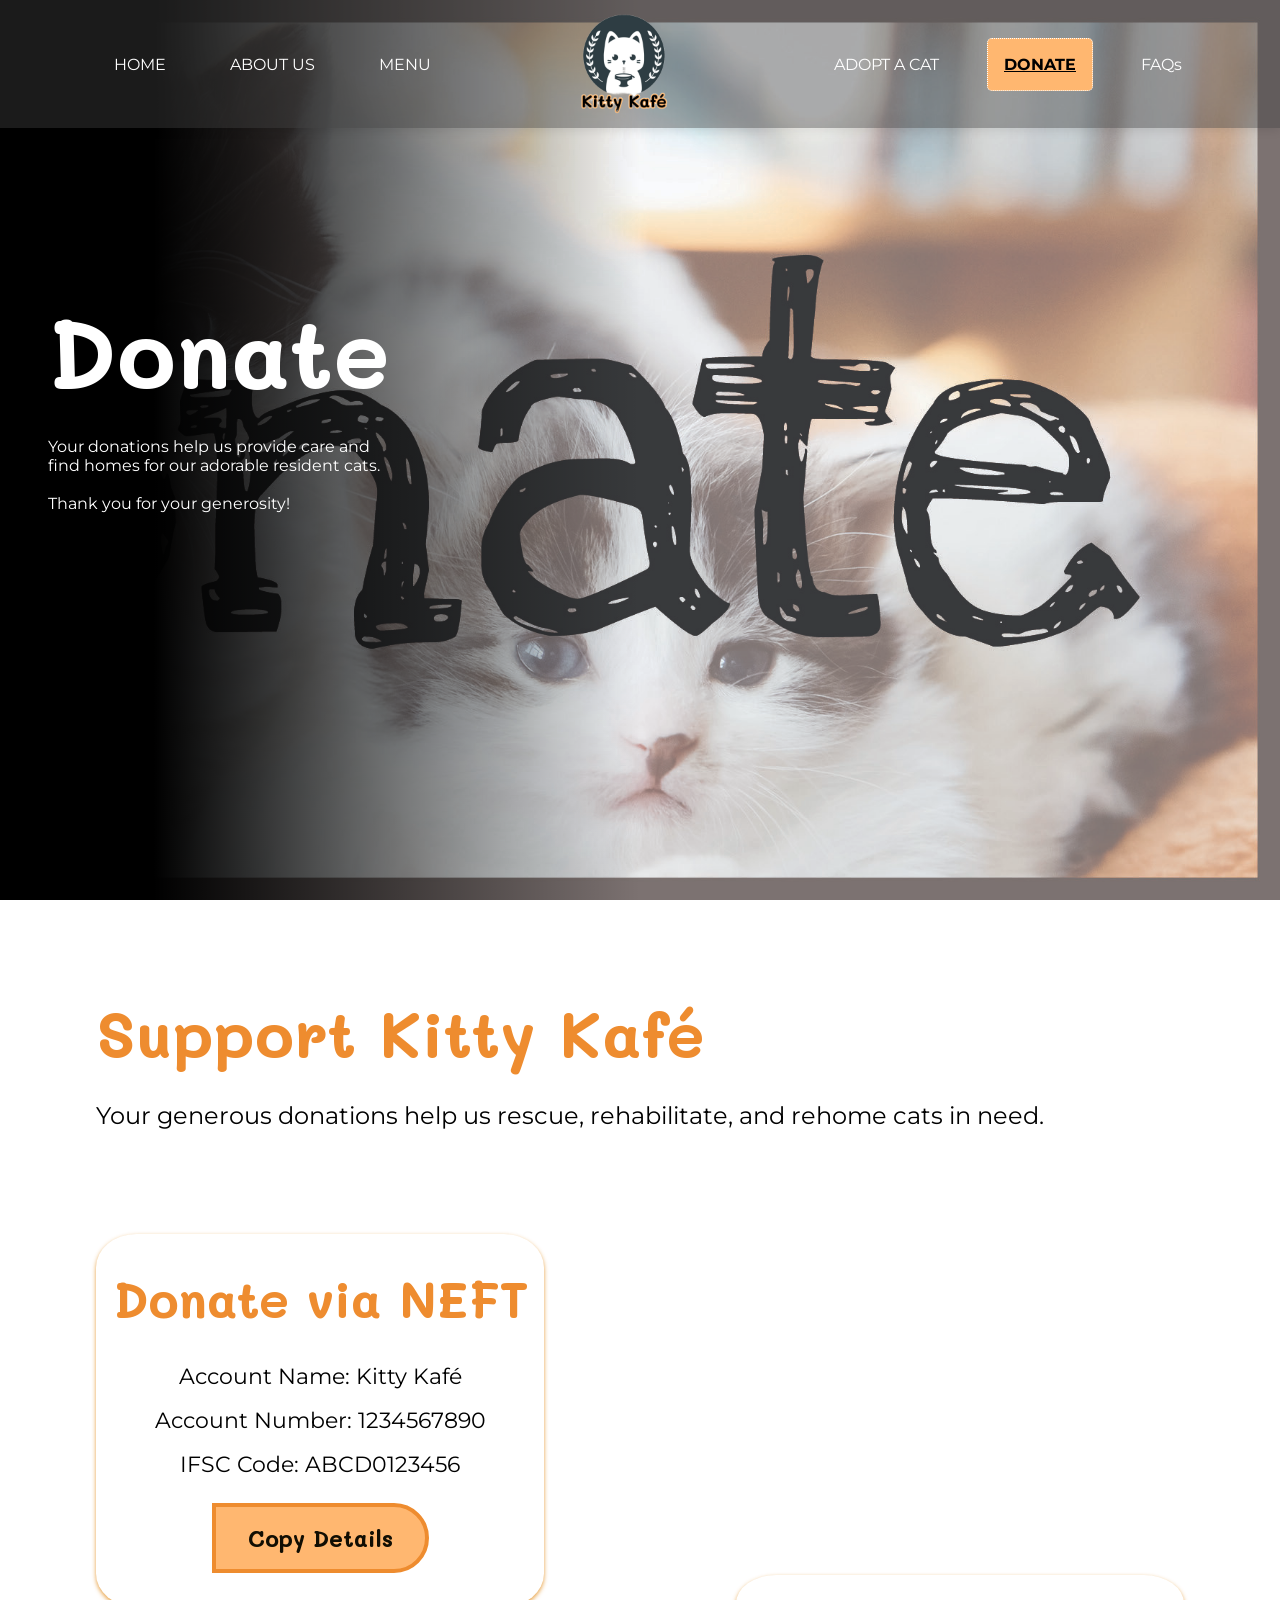
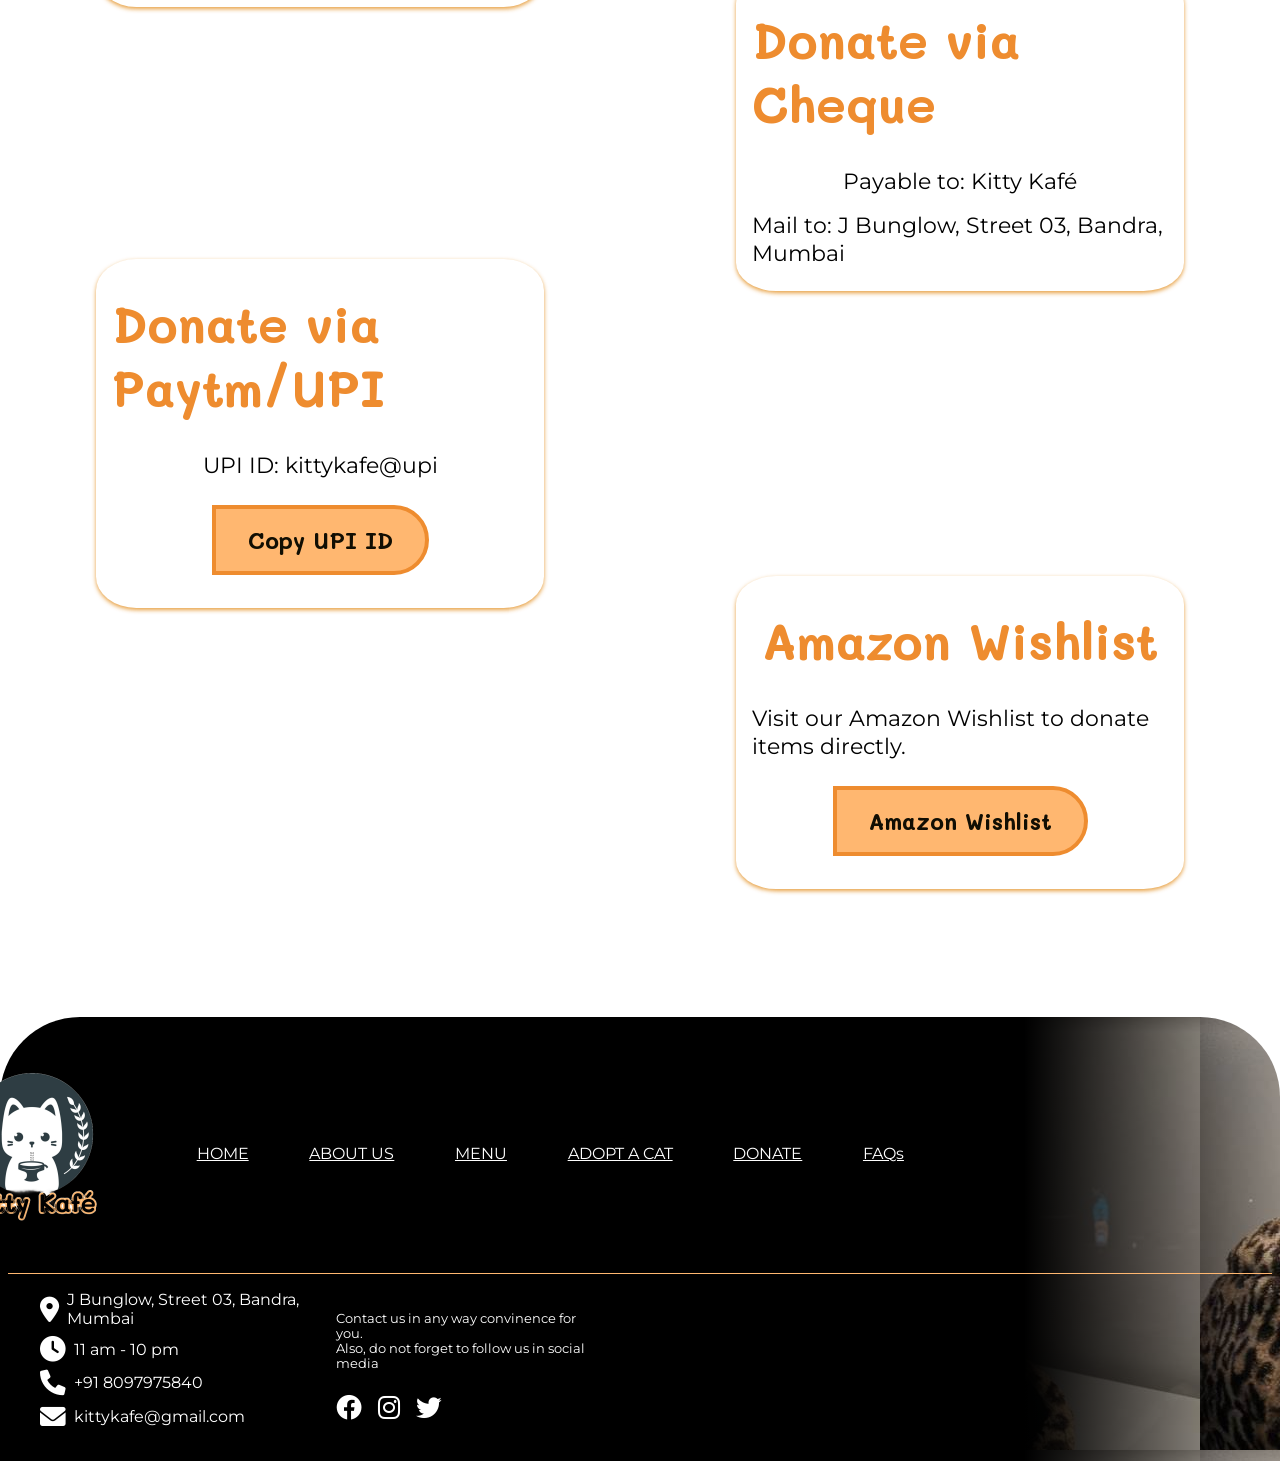
<file: donate.html>
<!DOCTYPE html>
<html lang="en">
<head>
    <meta charset="UTF-8">
    <meta name="viewport" content="width=device-width, initial-scale=1.0">
    <title>Donate - Kitty Kafé</title>
    <link rel="stylesheet" href="donate.css">
    <link rel="stylesheet" href="https://cdnjs.cloudflare.com/ajax/libs/font-awesome/6.0.0-beta3/css/all.min.css">
    <link href="https://fonts.googleapis.com/css2?family=Mali:wght@400;700&family=Montserrat:wght@400;700&display=swap" rel="stylesheet">
</head>
<body>
    <header>
        <div class="nav-container">
            <nav class="nav">
                <div class="menu left-menu">
                    <a id="home" href="home.html">HOME</a>
                    <a id="aboutus" href="aboutus.html">ABOUT US</a>  
                    <a id="menu" href="menu.html">MENU</a>     
                </div>
                <div class="logo">
                    <!-- <img src="images/t_logo.png" style="height: 0px;"> -->
                </div>
                <div class="menu right-menu">
                    <a id="adopt" href="adopt.html">ADOPT A CAT</a>
                    <a id="donate" href="donate.html">DONATE</a>
                    <a id="faq" href="faq.html">FAQs</a>
                </div>
            </nav>

            <div class="donate-text">Donate</div>
            <div class="tagline">
                <p>
                    Your donations help us provide care and<br> 
                    find homes for our adorable resident cats. 
                    <br><br>Thank you for your generosity!
                </p>
            </div>
        </div>
    </header>

    <!-- new main section -->
    <main class="main-section">
        <div class="donate-header">
            <h1>Support Kitty Kafé</h1>
            <p>Your generous donations help us rescue, rehabilitate, and rehome cats in need.</p>
        </div>

        <div class="donation-options">
            <div class="donation-method" id="left-section">
                <h3>Donate via NEFT</h3>
                <p>Account Name: Kitty Kafé</p>
                <p>Account Number: 1234567890</p>
                <p>IFSC Code: ABCD0123456</p>
                <button onclick="copyToClipboard('NEFT')">Copy Details</button>
            </div>

            <div class="donation-method" id="right-section">
                <h3>Donate via Cheque</h3>
                <p>Payable to: Kitty Kafé</p>
                <p>Mail to: J Bunglow, Street 03, Bandra, Mumbai</p>
            </div>

            <div class="donation-method" id="left-section2">
                <h3>Donate via Paytm/UPI</h3>
                <p>UPI ID: kittykafe@upi</p>
                <button onclick="copyToClipboard('UPI')">Copy UPI ID</button>
            </div>
            <div class="donation-method" id="right-section2">
                <h3>Amazon Wishlist</h3>
                <!-- <p>Visit our <a href="https://www.amazon.in/hz/wishlist/ls/DH0Q5ZKOJHXB?ref_=wl_dp_view_your_list" target="_blank">Amazon Wishlist</a> to donate items directly.</p> -->
                <p>Visit our Amazon Wishlist to donate items directly.</p>
                <a id="amazon-wishlist" href="https://www.amazon.in/hz/wishlist/ls/DH0Q5ZKOJHXB?ref_=wl_dp_view_your_list" target="_blank">Amazon Wishlist</a></a>
            </div>
        </div>
    </main>



    <footer>
        <div class="footer-head">
            <img id="footer-logo" src="images/t_logo.png" alt="logo">
            <a id="homee" href="home.html">HOME</a>
            <a id="aboutuss" href="aboutus.html">ABOUT US</a>
            <a id="menuu" href="menu.html">MENU</a>
            <a id="adoptt" href="adopt.html">ADOPT A CAT</a>
            <a id="donatee" href="donate.html">DONATE</a>
            <a id="faqq" href="faq.html">FAQs</a>
        </div>
    
        <div class="footer-container">
            <div class="info-section">
                <div class="info-item">
                    <i class="fa-solid fa-location-dot"></i>
                    <a href="address: J Bunglow, Street 03, Bandra, Mumbai" style="color: white; text-decoration: none;"><span>J Bunglow, Street 03, Bandra, Mumbai</span></a>
                </div>
                <div class="info-item">
                    <i class="fa-solid fa-clock"></i>
                    <span>11 am - 10 pm</span>
                </div>
                <div class="info-item">
                    <i class="fa-solid fa-phone"></i>
                    <a href="tel: +918097975840" style="color: white; text-decoration: none;"><span>+91 8097975840</span></a>                    
                </div>
                <div class="info-item">
                    <i class="fa-solid fa-envelope"></i>
                    <a href="mailto: kittykafe@gmail.com" style="color: white; text-decoration: none;"><span>kittykafe@gmail.com</span></a>
                </div>
            </div>
            
    
            <div class="social-section">
                <p><br>Contact us in any way convinence for you.<br>
                Also, do not forget to follow us in social media<br><br></p>
                <div class="icons">
                <a href="https://www.facebook.com/kittykafe"><i class="fa-brands fa-facebook"></i></a>
                <a href="https://www.instagram.com/kittykafe"><i class="fa-brands fa-instagram"></i></a>
                <a href="https://www.x.com/kittykafe"><i class="fa-brands fa-twitter"></i></a>
            </div>
            </div>
    
        </div>
    
    </footer>

    <script src="donate.js"></script>
</body>
</html>
</file>
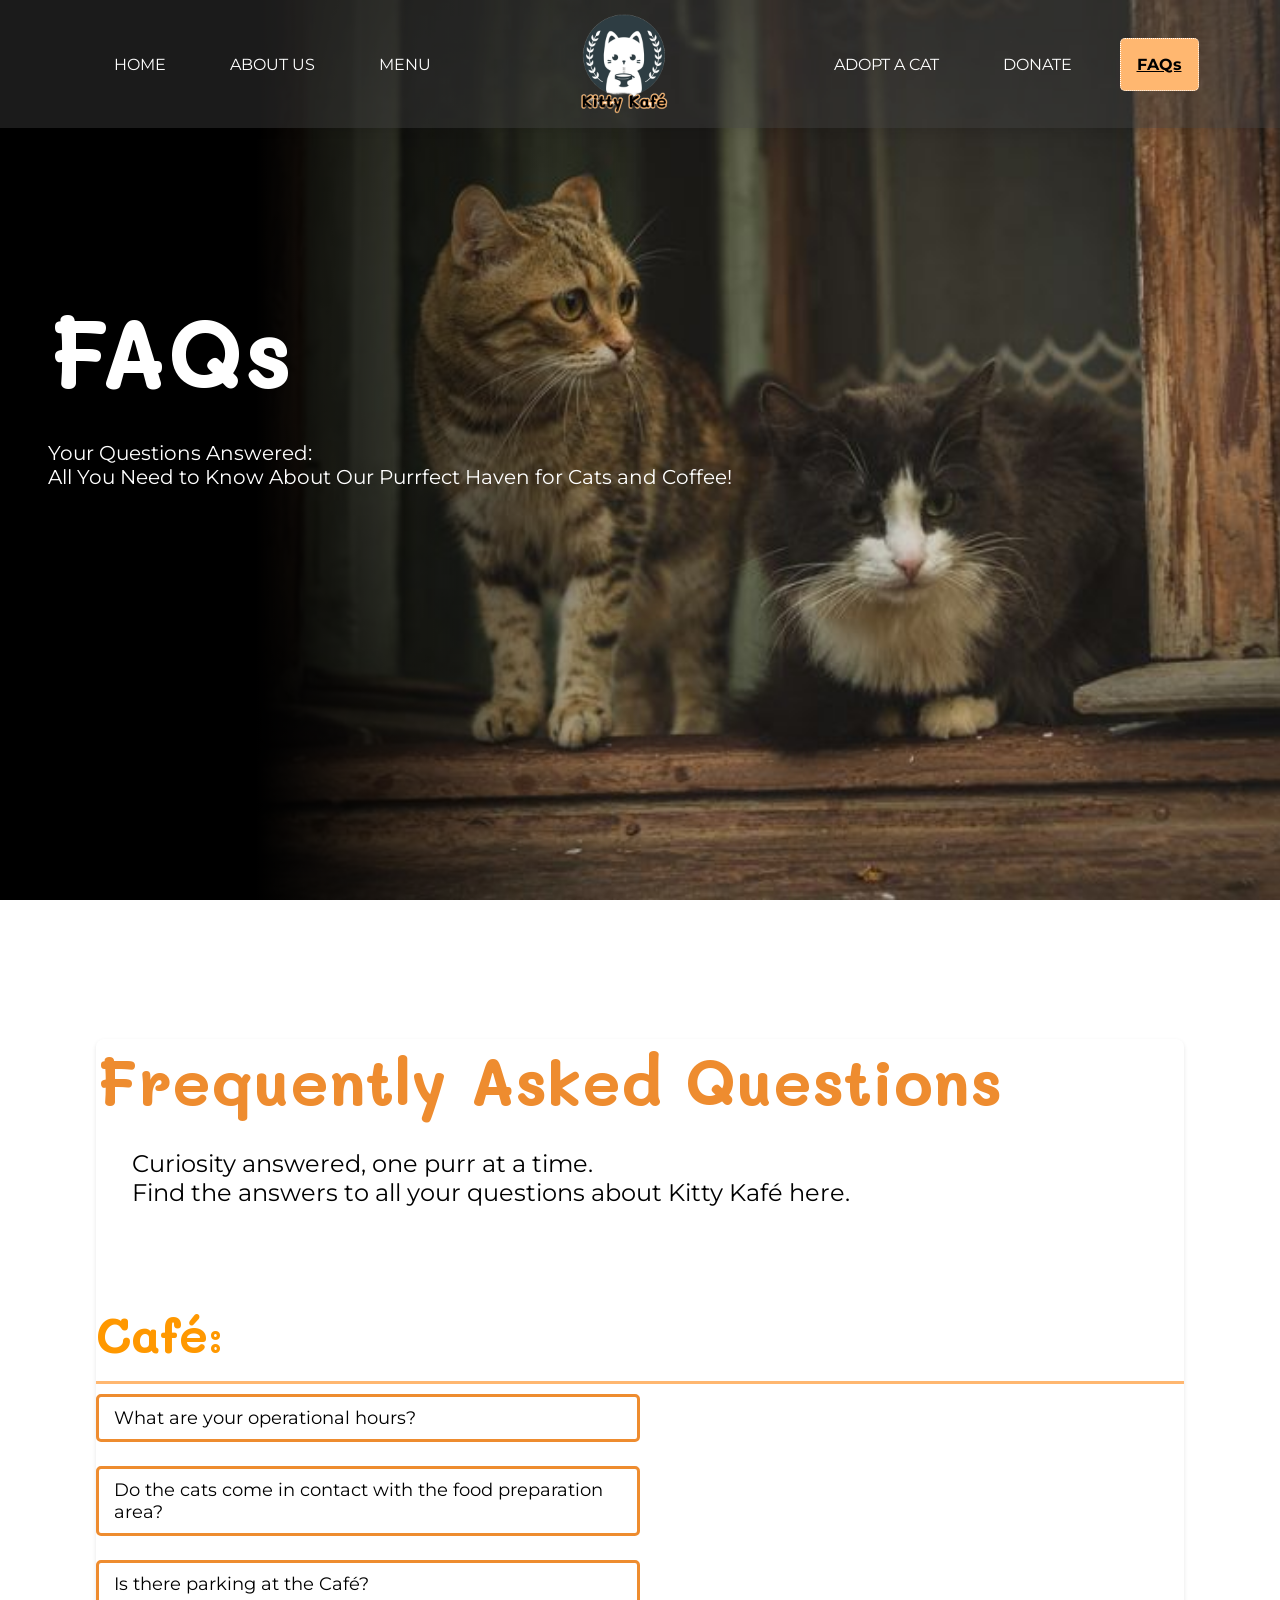
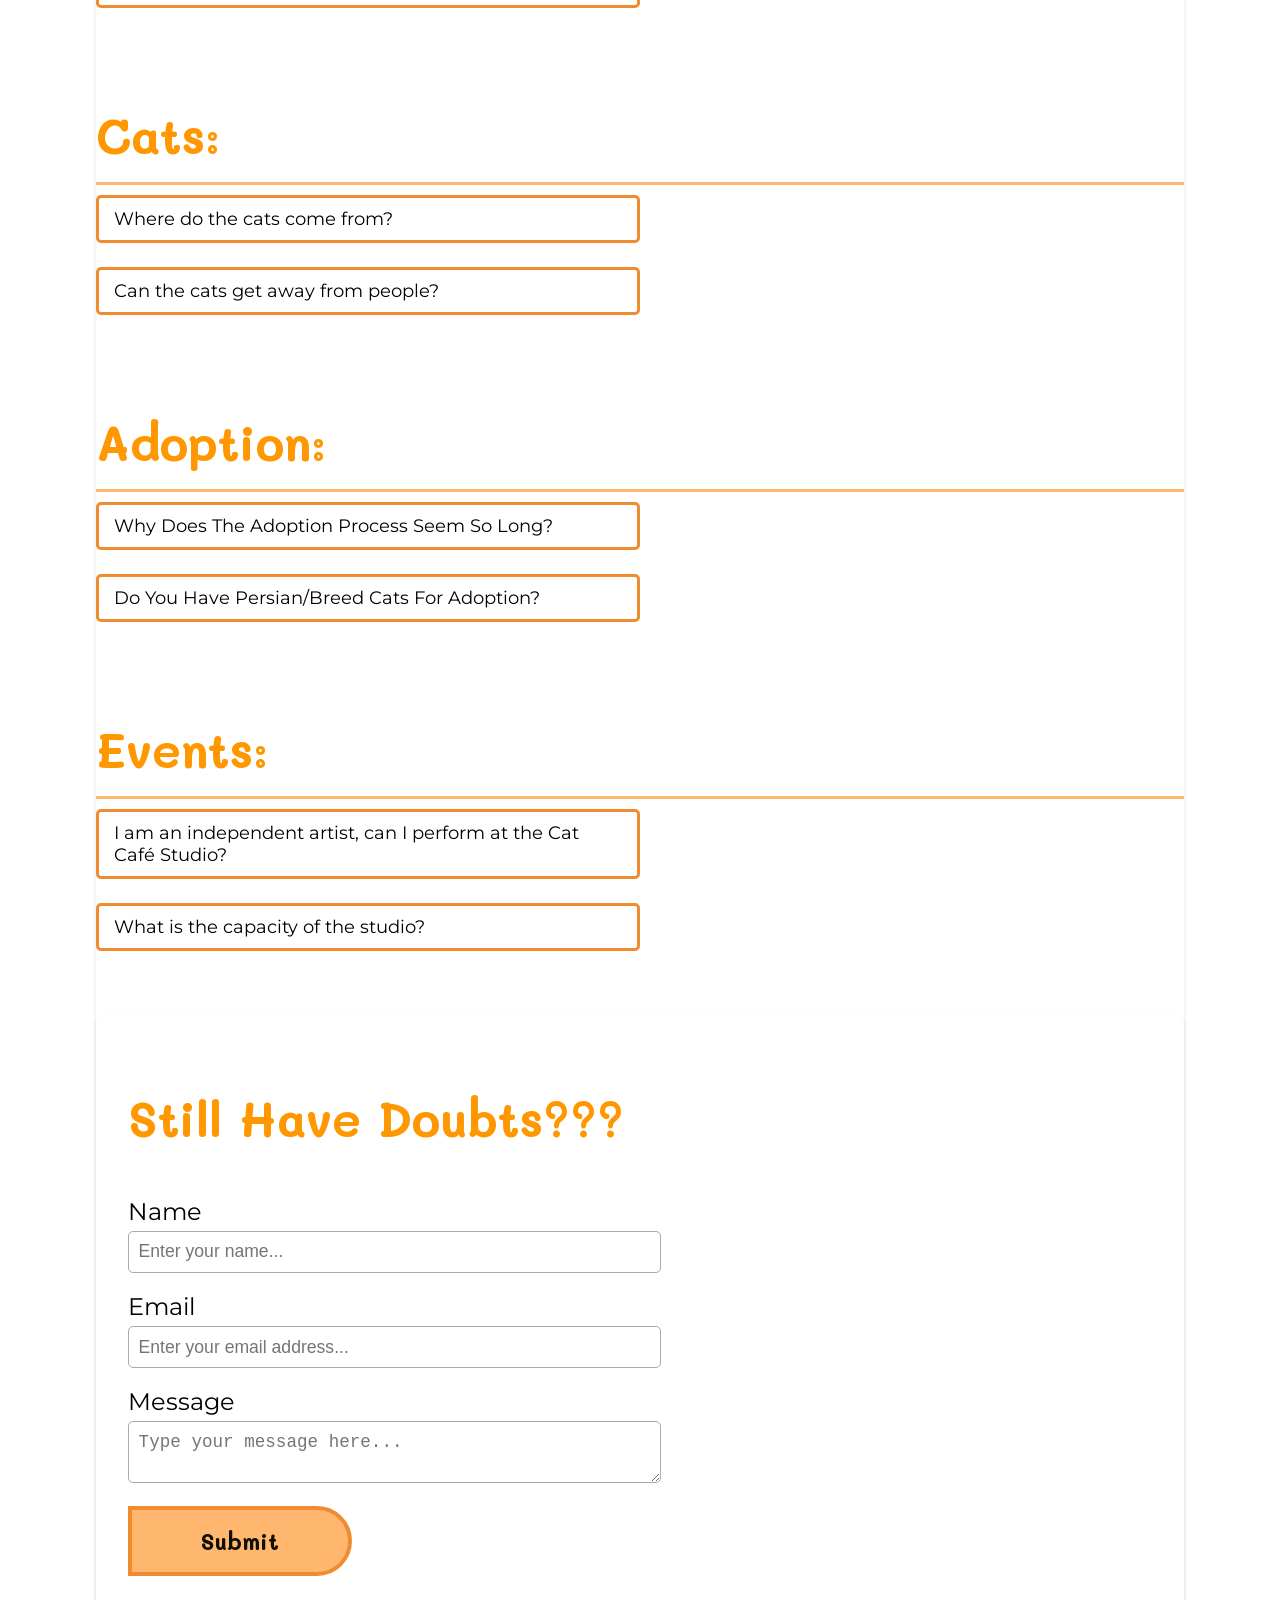
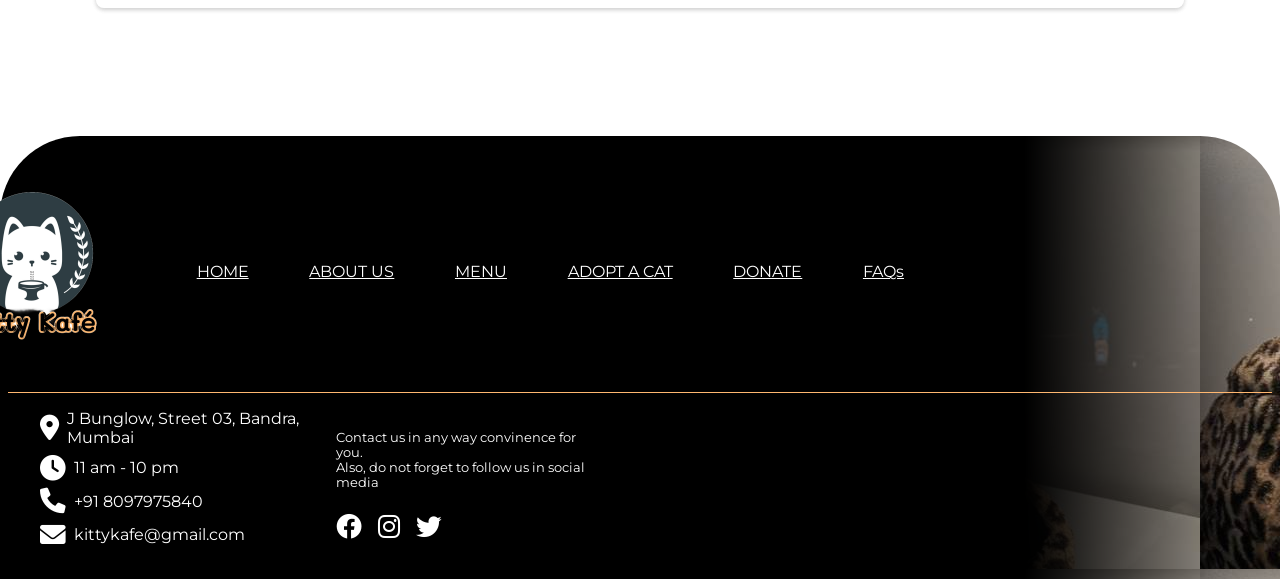
<file: faq.html>
<!DOCTYPE html>
<html lang="en">
<head>
    <meta charset="UTF-8">
    <meta name="viewport" content="width=device-width, initial-scale=1.0">
    <title>About us - Kitty Kafé</title>
    <link rel="stylesheet" href="faq.css">
    <link rel="stylesheet" href="https://cdnjs.cloudflare.com/ajax/libs/font-awesome/6.0.0-beta3/css/all.min.css">
    <link href="https://fonts.googleapis.com/css2?family=Mali:wght@400;700&family=Montserrat:wght@400;700&display=swap" rel="stylesheet">
</head>
<body>
    <header>
        <div class="nav-container">
            <nav class="nav">
                <div class="menu left-menu">
                    <a id="home" href="home.html">HOME</a>
                    <a id="aboutus" href="aboutus.html">ABOUT US</a>  
                    <a id="menu" href="menu.html">MENU</a>     
                </div>
                <div class="logo">
                    <!-- <img src="images/t_logo.png" style="height: 0px;"> -->
                </div>
                <div class="menu right-menu">
                    <a id="adopt" href="adopt.html">ADOPT A CAT</a>
                    <a id="donate" href="donate.html">DONATE</a>
                    <a id="faq" href="faq.html">FAQs</a>
                </div>
            </nav>

            <div class="faq-text">FAQs</div>
            <div class="tagline">
                <p>
                    Your Questions Answered: 
                    <br>All You Need to Know About Our Purrfect Haven for Cats and Coffee!
                </p>
            </div>
        </div>
    </header>


    <!-- main section -->
    <main class="main-section">
        <div class="faq-container">
            <h1 class="main-heading">Frequently Asked Questions</h1>
            <p id="msg">&ensp;&ensp;&ensp;Curiosity answered, one purr at a time. <br>
                &ensp;&ensp;&ensp;Find the answers to all your questions about Kitty Kafé here.</p>
            
            <div class="faq-section">
                <h2>Café:</h2>
                <div class="faq-item">
                    <button class="faq-question">What are your operational hours?</button>
                    <div class="faq-answer">
                        <p>Our café is open from 11 am to 10 pm every day.</p>
                    </div>
                </div>
                <div class="faq-item">
                    <button class="faq-question">Do the cats come in contact with the food preparation area?</button>
                    <div class="faq-answer">
                        <p>No, the cats do not come in contact with the food preparation area to ensure hygiene and safety.</p>
                    </div>
                </div>
                <div class="faq-item">
                    <button class="faq-question">Is there parking at the Café?</button>
                    <div class="faq-answer">
                        <p>Yes, we have ample parking space available for our guests.</p>
                    </div>
                </div>
            </div>
            
            <div class="faq-section">
                <h2>Cats:</h2>
                <div class="faq-item">
                    <button class="faq-question">Where do the cats come from?</button>
                    <div class="faq-answer">
                        <p>All our cats are rescued and rehabilitated before being brought to the café for adoption.</p>
                    </div>
                </div>
                <div class="faq-item">
                    <button class="faq-question">Can the cats get away from people?</button>
                    <div class="faq-answer">
                        <p>Yes, the cats have private areas where they can retreat if they need a break from interaction.</p>
                    </div>
                </div>
            </div>

            <div class="faq-section">
                <h2>Adoption:</h2>
                <div class="faq-item">
                    <button class="faq-question">Why Does The Adoption Process Seem So Long?</button>
                    <div class="faq-answer">
                        <p>We ensure each cat goes to a loving and suitable home, which requires a thorough vetting process.</p>
                    </div>
                </div>
                <div class="faq-item">
                    <button class="faq-question">Do You Have Persian/Breed Cats For Adoption?</button>
                    <div class="faq-answer">
                        <p>We focus on rescuing and rehoming stray and abandoned cats, which includes a variety of breeds.</p>
                    </div>
                </div>
            </div>
            
            <div class="faq-section">
                <h2>Events:</h2>
                <div class="faq-item">
                    <button class="faq-question">I am an independent artist, can I perform at the Cat Café Studio?</button>
                    <div class="faq-answer">
                        <p>Yes, we encourage artists to perform at our studio. Please contact us for more details.</p>
                    </div>
                </div>
                <div class="faq-item">
                    <button class="faq-question">What is the capacity of the studio?</button>
                    <div class="faq-answer">
                        <p>The studio can accommodate up to 50 people comfortably.</p>
                    </div>
                </div>
            </div>
            
            <!-- form for more info -->
            <div class="contact-form">
                <h2>Still Have Doubts???</h2>
                <form>
                    <label for="name">Name</label>
                    <input type="text" id="name" name="name" placeholder="Enter your name...">

                    <label for="email">Email</label>
                    <input type="email" id="email" name="email" placeholder="Enter your email address...">

                    <label for="message">Message</label>
                    <textarea id="message" name="message" placeholder="Type your message here..."></textarea>
                    <br>
                    <button type="submit">Submit</button>
                </form>
            </div>
        </div>
    </main>

<footer>
    <div class="footer-head">
        <img id="footer-logo" src="images/t_logo.png" alt="logo">
        <a id="homee" href="home.html">HOME</a>
        <a id="aboutuss" href="aboutus.html">ABOUT US</a>
        <a id="menuu" href="menu.html">MENU</a>
        <a id="adoptt" href="adopt.html">ADOPT A CAT</a>
        <a id="donatee" href="donate.html">DONATE</a>
        <a id="faqq" href="faq.html">FAQs</a>
    </div>

    <div class="footer-container">
        <div class="info-section">
            <div class="info-item">
                <i class="fa-solid fa-location-dot"></i>
                <a href="address: J Bunglow, Street 03, Bandra, Mumbai" style="color: white; text-decoration: none;"><span>J Bunglow, Street 03, Bandra, Mumbai</span></a>
            </div>
            <div class="info-item">
                <i class="fa-solid fa-clock"></i>
                <span>11 am - 10 pm</span>
            </div>
            <div class="info-item">
                <i class="fa-solid fa-phone"></i>
                <a href="tel: +918097975840" style="color: white; text-decoration: none;"><span>+91 8097975840</span></a>                    
            </div>
            <div class="info-item">
                <i class="fa-solid fa-envelope"></i>
                <a href="mailto: kittykafe@gmail.com" style="color: white; text-decoration: none;"><span>kittykafe@gmail.com</span></a>
            </div>
        </div>
        

        <div class="social-section">
            <p><br>Contact us in any way convinence for you.<br>
            Also, do not forget to follow us in social media<br><br></p>
            <div class="icons">
            <a href="https://www.facebook.com/kittykafe"><i class="fa-brands fa-facebook"></i></a>
            <a href="https://www.instagram.com/kittykafe"><i class="fa-brands fa-instagram"></i></a>
            <a href="https://www.x.com/kittykafe"><i class="fa-brands fa-twitter"></i></a>
        </div>
        </div>

    </div>

</footer>


    <script src="faq.js"></script>
</body>
</html>
</file>
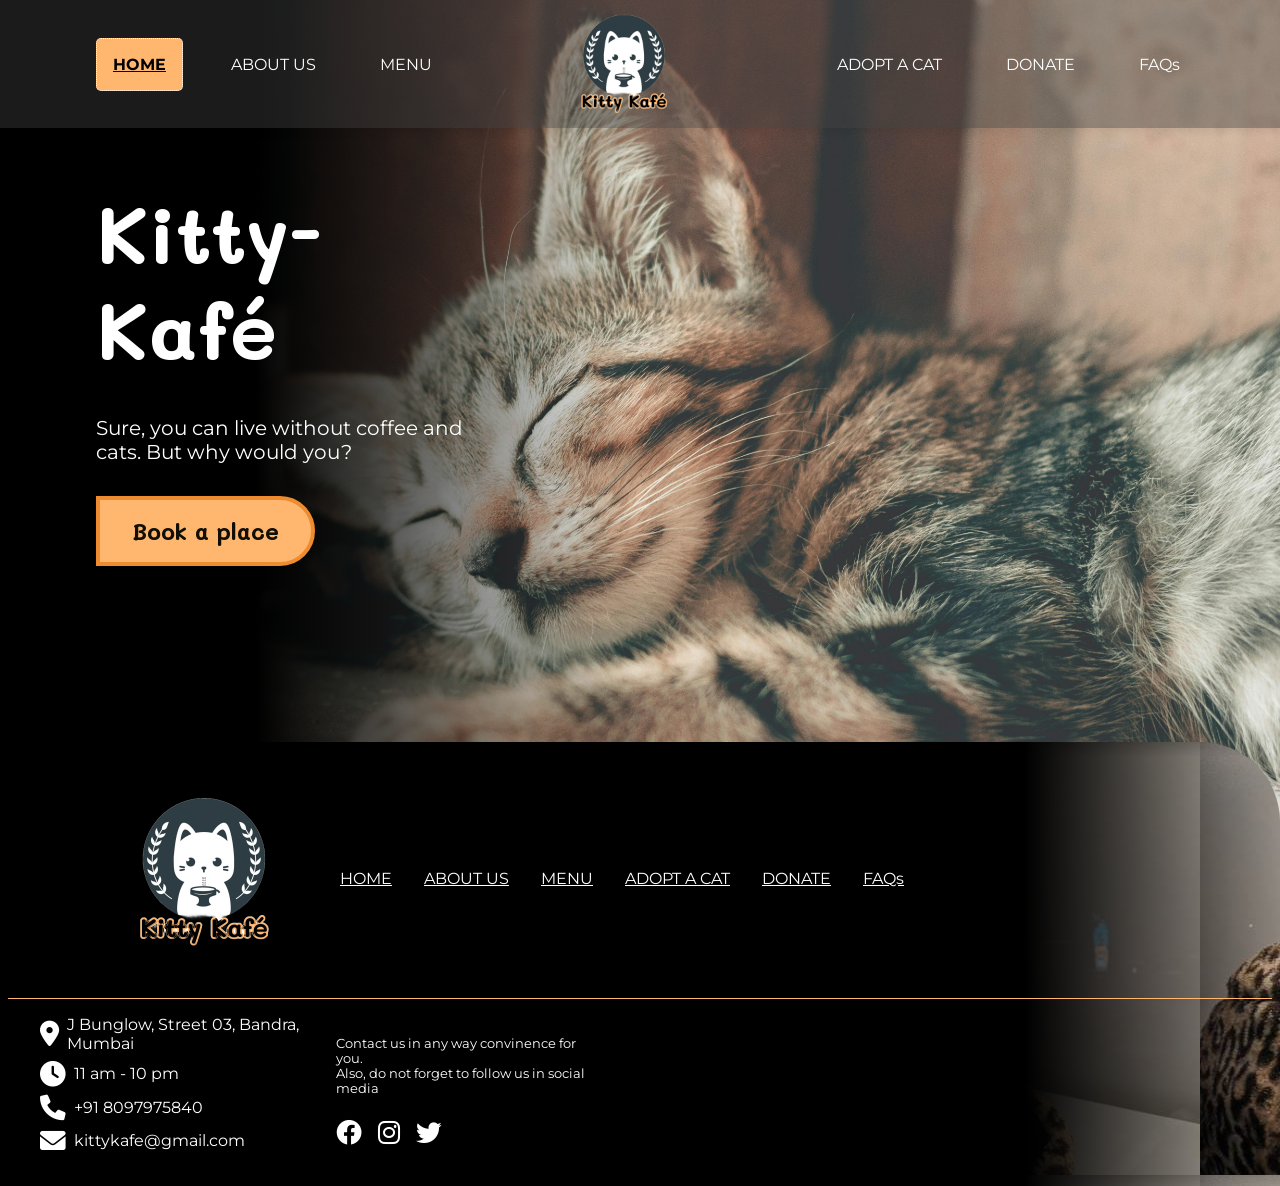
<file: home.html>
<!DOCTYPE html>
<html lang="en">
<head>
    <meta charset="UTF-8">
    <meta name="viewport" content="width=device-width, initial-scale=1.0">
    <title>Home - Kitty Kafé</title>
    <link rel="stylesheet" href="home.css">
    <link rel="stylesheet" href="https://cdnjs.cloudflare.com/ajax/libs/font-awesome/6.0.0-beta3/css/all.min.css">
    <link href="https://fonts.googleapis.com/css2?family=Mali:wght@400;700&family=Montserrat:wght@400;700&display=swap" rel="stylesheet">
</head>
<body>
    <header>
        <nav class="nav">
            <div class="menu left-menu">
                <a id="home" href="home.html">HOME</a>
                <a id="aboutus" href="aboutus.html">ABOUT US</a>  
                <a id="menu" href="menu.html">MENU</a>     
            </div>
            <div class="logo">
                <!-- <img src="images/t_logo.png" style="height: 0px;"> -->
            </div>
            <div class="menu right-menu">
                <a id="adopt" href="adopt.html">ADOPT A CAT</a>
                <a id="donate" href="donate.html">DONATE</a>
                <a id="faq" href="faq.html">FAQs</a>
            </div>
        </nav>
    </header>


    <main class="main">
        <div class="main-content">
            <div class="cafeName">
                <p id="lineOne"></p>Kitty-</p>
                <p id="lineTwo">Kafé</p>
            </div>
            <div id="tagline">
                Sure, you can live without coffee and cats. But why would you?
            </div>
            <div class="button">
                <button id="btnBookPlace">Book a place</button>
            </div>
        </div>
    </main>


    <footer>
        <div class="footer-head">
            <img id="footer-logo" src="images/t_logo.png" alt="logo">
            <a id="homee" href="home.html">HOME</a>
            <a id="aboutuss" href="aboutus.html">ABOUT US</a>
            <a id="menuu" href="menu.html">MENU</a>
            <a id="adoptt" href="adopt.html">ADOPT A CAT</a>
            <a id="donatee" href="donate.html">DONATE</a>
            <a id="faqq" href="faq.html">FAQs</a>
        </div>
    
        <div class="footer-container">
            <div class="info-section">
                <div class="info-item">
                    <i class="fa-solid fa-location-dot"></i>
                    <a href="address: J Bunglow, Street 03, Bandra, Mumbai" style="color: white; text-decoration: none;"><span>J Bunglow, Street 03, Bandra, Mumbai</span></a>
                </div>
                <div class="info-item">
                    <i class="fa-solid fa-clock"></i>
                    <span>11 am - 10 pm</span>
                </div>
                <div class="info-item">
                    <i class="fa-solid fa-phone"></i>
                    <a href="tel: +918097975840" style="color: white; text-decoration: none;"><span>+91 8097975840</span></a>                    
                </div>
                <div class="info-item">
                    <i class="fa-solid fa-envelope"></i>
                    <a href="mailto: kittykafe@gmail.com" style="color: white; text-decoration: none;"><span>kittykafe@gmail.com</span></a>
                </div>
            </div>
            
    
            <div class="social-section">
                <p><br>Contact us in any way convinence for you.<br>
                Also, do not forget to follow us in social media<br><br></p>
                <div class="icons">
                <a href="https://www.facebook.com/kittykafe"><i class="fa-brands fa-facebook"></i></a>
                <a href="https://www.instagram.com/kittykafe"><i class="fa-brands fa-instagram"></i></a>
                <a href="https://www.x.com/kittykafe"><i class="fa-brands fa-twitter"></i></a>
            </div>
            </div>
    
        </div>
    
    </footer>

    <script src="home.js"></script>

</body>
</html>
</file>
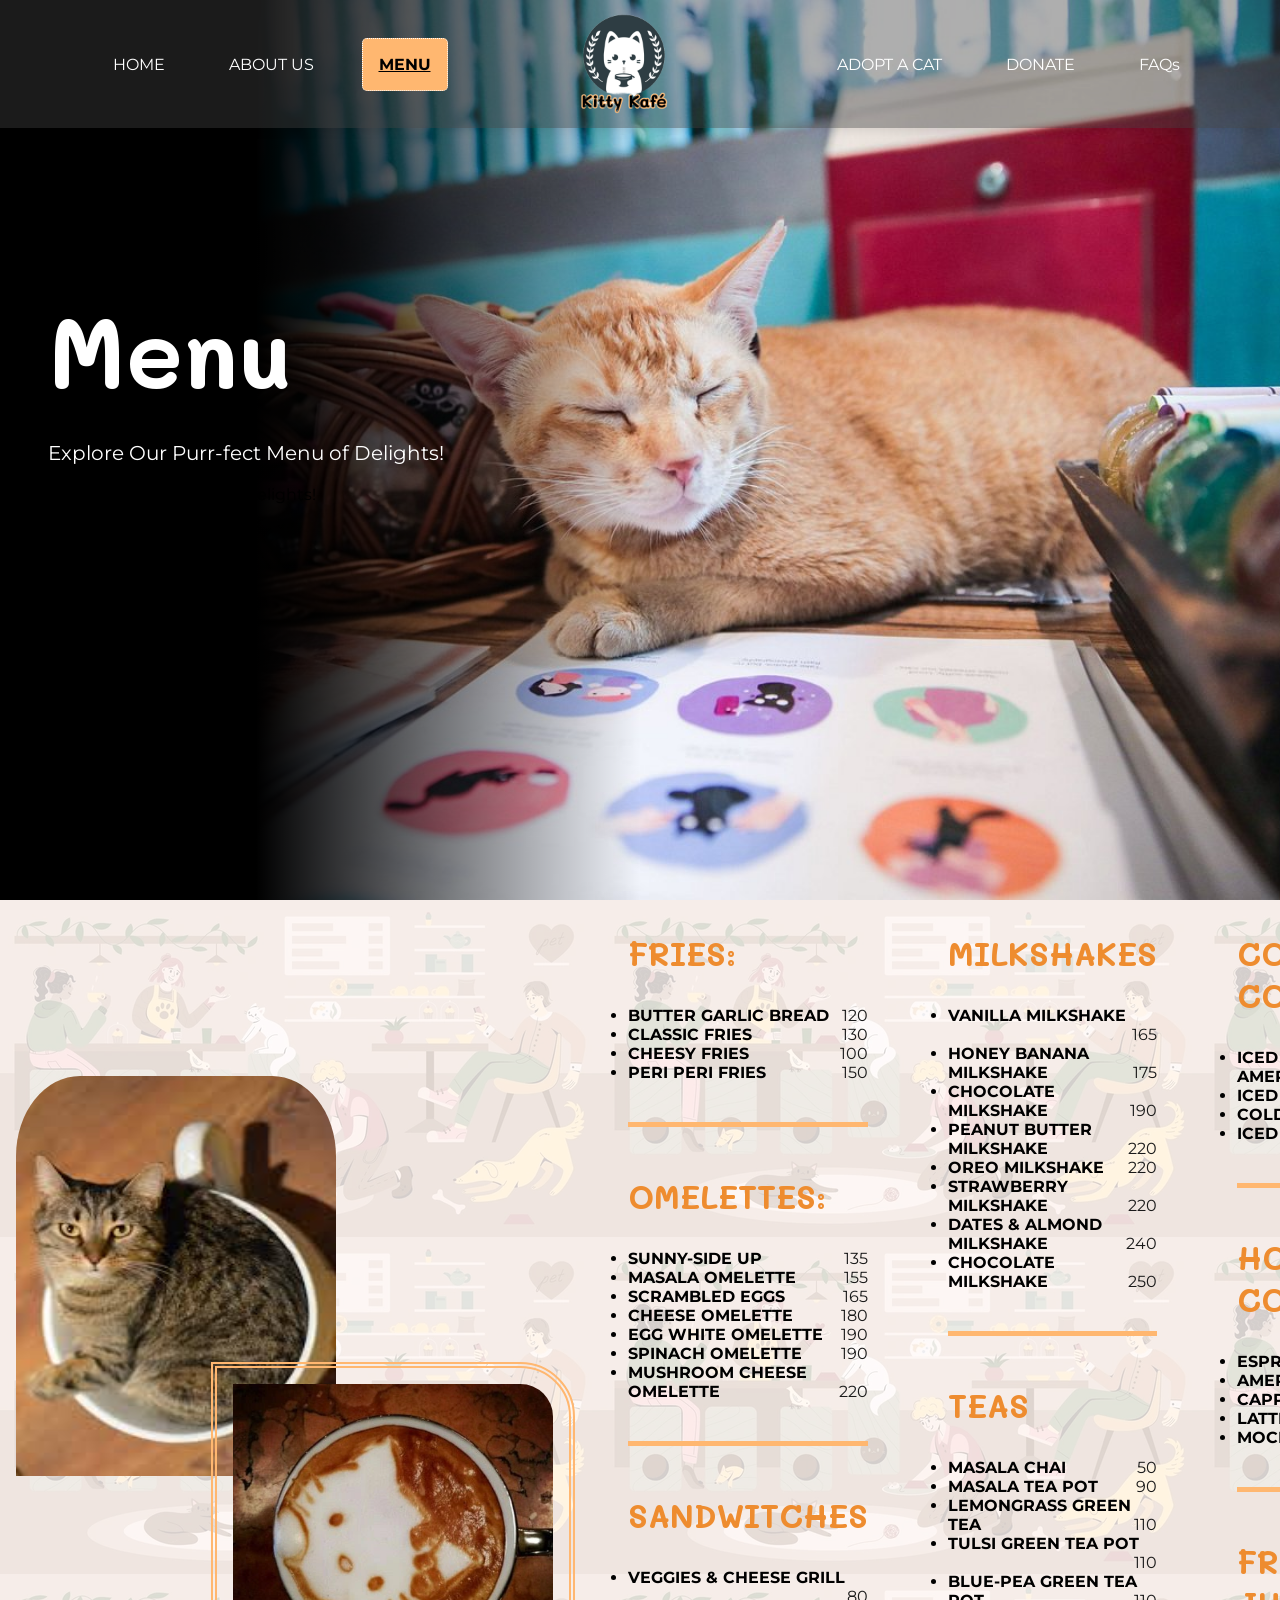
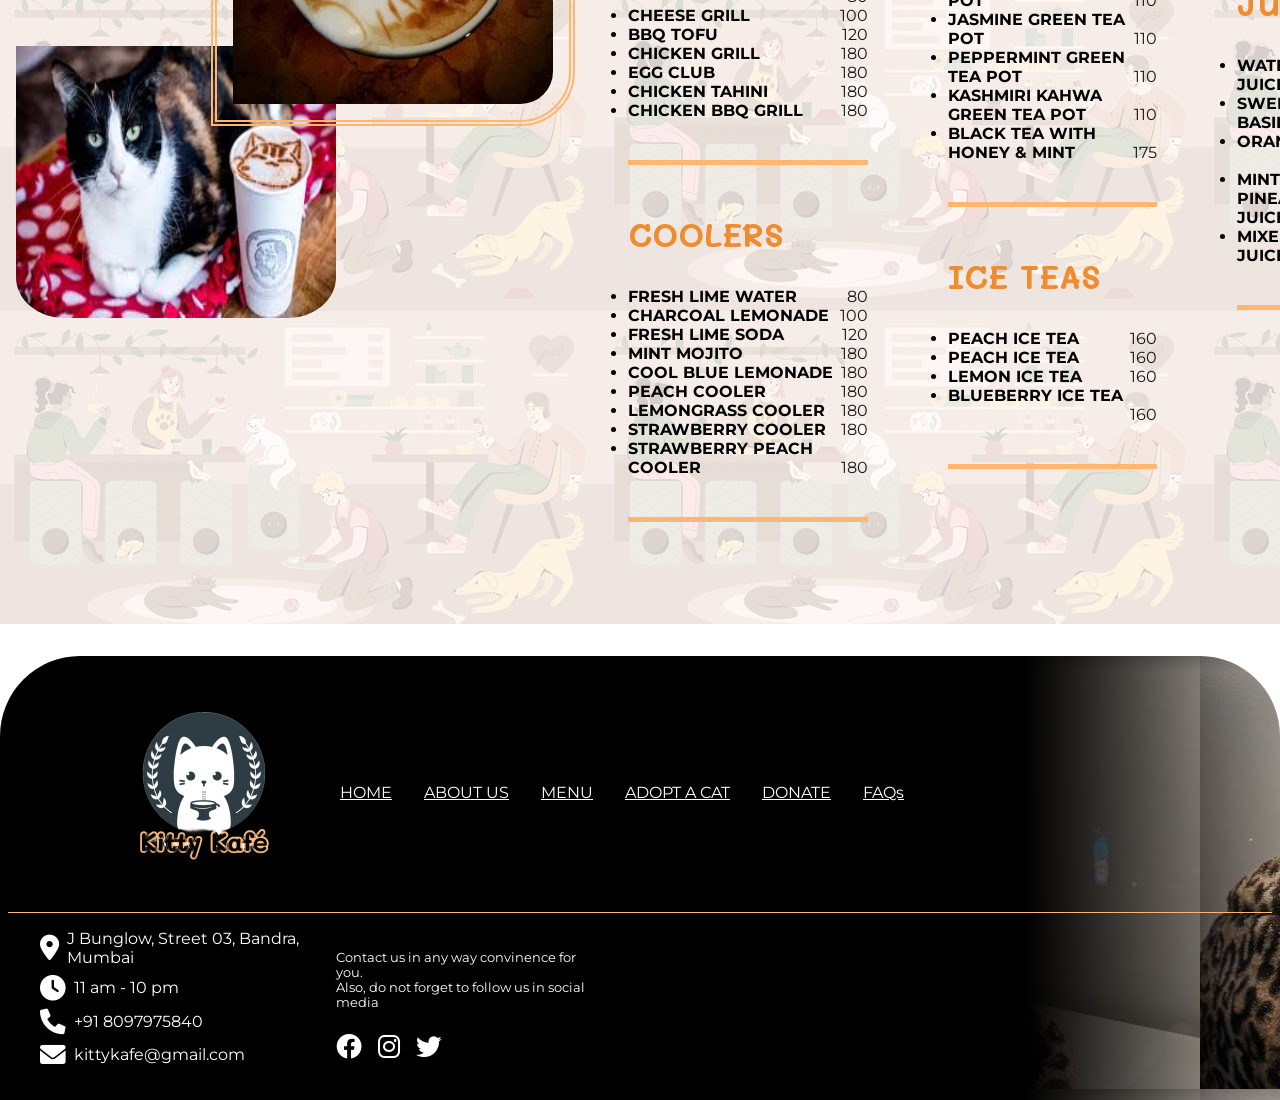
<file: menu.html>
<!DOCTYPE html>
<html lang="en">
<head>
    <meta charset="UTF-8">
    <meta name="viewport" content="width=device-width, initial-scale=1.0">
    <title>Menu - Kitty Kafé</title>
    <link rel="stylesheet" href="menu.css">
    <link rel="stylesheet" href="https://cdnjs.cloudflare.com/ajax/libs/font-awesome/6.0.0-beta3/css/all.min.css">
    <link href="https://fonts.googleapis.com/css2?family=Mali:wght@400;700&family=Montserrat:wght@400;700&display=swap" rel="stylesheet">
</head>
<body>   


    <header>
        <div class="nav-container">
            
            <nav class="nav">
                <div class="menu left-menu">
                    <a id="home" href="home.html">HOME</a>
                    <a id="aboutus" href="aboutus.html">ABOUT US</a>  
                    <a id="menu" href="menu.html">MENU</a>     
                </div>
                <div class="logo">
                    <!-- <img src="images/t_logo.png" style="height: 0px;"> -->
                </div>
                <div class="menu right-menu">
                    <a id="adopt" href="adopt.html">ADOPT A CAT</a>
                    <a id="donate" href="donate.html">DONATE</a>
                    <a id="faq" href="faq.html">FAQs</a>
                </div>
            </nav>

            <div class="menu-text">Menu</div>
            <div class="tagline">
                <p>
                    Explore Our Purr-fect Menu of Delights!
                </p>
            </div>
            Explore Our Purr-fect Menu of Delights!

        </div>
    </header>
    
    <main>
        <div class="menu-container">
            <div class="images-section">
                <img id="cat-img" src="images/cupcat.jpg" alt="Cat" >
                <img id="coffee-img" src="images/cofeecup.webp" alt="Coffee" >
                <img id="cat-coffee" src="images/cat-coffee.jpg" alt="Coffee-Cat" >
            </div>

            <div class="menu-section">
                <h1 class="menu-title">Menu</h1>

            <!-- col1 -->
             <div class="main-menu">

                <div class="col1">
               <h2 class="menu-category">FRIES:</h2>
               <ul class="menu-list">
                    <li><span class="menu-item">BUTTER GARLIC BREAD</span><span class="menu-description">120</span></li>
                    <li><span class="menu-item">CLASSIC FRIES</span><span class="menu-description">130</span></li>
                    <li><span class="menu-item">CHEESY FRIES</span><span class="menu-description">100</span></li>
                    <li><span class="menu-item">PERI PERI FRIES</span><span class="menu-description">150</span></li>
                </ul>

                <h2 class="menu-category">OMELETTES:</h2>
                <ul class="menu-list">
                    <li><span class="menu-item">SUNNY-SIDE UP</span><span class="menu-description">135</span></li>
                    <li><span class="menu-item">MASALA OMELETTE</span><span class="menu-description">155</span></li>
                    <li><span class="menu-item">SCRAMBLED EGGS</span><span class="menu-description">165</span></li>
                    <li><span class="menu-item">CHEESE OMELETTE</span><span class="menu-description">180</span></li>
                    <li><span class="menu-item">EGG WHITE OMELETTE</span><span class="menu-description">190</span></li>
                    <li><span class="menu-item">SPINACH OMELETTE</span><span class="menu-description">190</span></li>
                    <li><span class="menu-item">MUSHROOM CHEESE OMELETTE</span><span class="menu-description">220</span></li>
                </ul>

                <h2 class="menu-category">SANDWITCHES</h2>
                <ul class="menu-list">
                    <li><span class="menu-item">VEGGIES & CHEESE GRILL</span><span class="menu-description">80</span></li>
                    <li><span class="menu-item">CHEESE GRILL</span><span class="menu-description">100</span></li>
                    <li><span class="menu-item">BBQ TOFU</span><span class="menu-description">120</span></li>
                    <li><span class="menu-item">CHICKEN GRILL</span><span class="menu-description">180</span></li>
                    <li><span class="menu-item">EGG CLUB</span><span class="menu-description">180</span></li>
                    <li><span class="menu-item">CHICKEN TAHINI</span><span class="menu-description">180</span></li>
                    <li><span class="menu-item">CHICKEN BBQ GRILL</span><span class="menu-description">180</span></li>
                </ul>

                <h2 class="menu-category">COOLERS</h2>
                <ul class="menu-list">
                    <li><span class="menu-item">FRESH LIME WATER</span><span class="menu-description">80</span></li>
                    <li><span class="menu-item">CHARCOAL LEMONADE</span><span class="menu-description">100</span></li>
                    <li><span class="menu-item">FRESH LIME SODA</span><span class="menu-description">120</span></li>
                    <li><span class="menu-item">MINT MOJITO</span><span class="menu-description">180</span></li>
                    <li><span class="menu-item">COOL BLUE LEMONADE</span><span class="menu-description">180</span></li>
                    <li><span class="menu-item">PEACH COOLER</span><span class="menu-description">180</span></li>
                    <li><span class="menu-item">LEMONGRASS COOLER</span><span class="menu-description">180</span></li>
                    <li><span class="menu-item">STRAWBERRY COOLER</span><span class="menu-description">180</span></li>
                    <li><span class="menu-item">STRAWBERRY PEACH COOLER</span><span class="menu-description">180</span></li>
                </ul>
            </div>
            

                <!-- col2 -->
                 <div class="col2">
                <h2 class="menu-category">MILKSHAKES</h2>
                <ul class="menu-list">
                    <li><span class="menu-item">VANILLA MILKSHAKE</span><span class="menu-description">165</span></li>
                    <li><span class="menu-item">HONEY BANANA MILKSHAKE</span><span class="menu-description">175</span></li>
                    <li><span class="menu-item">CHOCOLATE MILKSHAKE</span><span class="menu-description">190</span></li>
                    <li><span class="menu-item">PEANUT BUTTER MILKSHAKE</span><span class="menu-description">220</span></li>
                    <li><span class="menu-item">OREO MILKSHAKE</span><span class="menu-description">220</span></li>
                    <li><span class="menu-item">STRAWBERRY MILKSHAKE</span><span class="menu-description">220</span></li>
                    <li><span class="menu-item">DATES & ALMOND MILKSHAKE</span><span class="menu-description">240</span></li>
                    <li><span class="menu-item">CHOCOLATE MILKSHAKE</span><span class="menu-description">250</span></li>
                </ul>

                <h2 class="menu-category">TEAS</h2>
                    <ul class="menu-list">
                        <li><span class="menu-item">MASALA CHAI</span><span class="menu-description">50</span></li>
                        <li><span class="menu-item">MASALA TEA POT</span><span class="menu-description">90</span></li>
                        <li><span class="menu-item">LEMONGRASS GREEN TEA</span><span class="menu-description">110</span></li>
                        <li><span class="menu-item">TULSI GREEN TEA POT</span><span class="menu-description">110</span></li>
                        <li><span class="menu-item">BLUE-PEA GREEN TEA POT</span><span class="menu-description">110</span></li>
                        <li><span class="menu-item">JASMINE GREEN TEA POT</span><span class="menu-description">110</span></li>
                        <li><span class="menu-item">PEPPERMINT GREEN TEA POT</span><span class="menu-description">110</span></li>
                        <li><span class="menu-item">KASHMIRI KAHWA GREEN TEA POT</span><span class="menu-description">110</span></li>
                        <li><span class="menu-item">BLACK TEA WITH HONEY & MINT</span><span class="menu-description">175</span></li>
                    </ul>

                <h2 class="menu-category">ICE TEAS</h2>
                <ul class="menu-list">
                    <li><span class="menu-item">PEACH ICE TEA</span><span class="menu-description">160</span></li>
                    <li><span class="menu-item">PEACH ICE TEA</span><span class="menu-description">160</span></li>
                    <li><span class="menu-item">LEMON ICE TEA</span><span class="menu-description">160</span></li>
                    <li><span class="menu-item">BLUEBERRY ICE TEA</span><span class="menu-description">160</span></li>
                </ul>

            </div>

                <!-- col3 -->
                <div class="col3">
                
                    <h2 class="menu-category">COLD COFFEES</h2>
                <ul class="menu-list">
                    <li><span class="menu-item">ICED AMERICANO</span><span class="menu-description">120</span></li>
                    <li><span class="menu-item">ICED LATTE</span><span class="menu-description">130</span></li>
                    <li><span class="menu-item">COLD COFFEE</span><span class="menu-description">70</span></li>
                    <li><span class="menu-item">ICED MOCHA</span><span class="menu-description">130</span></li>
                </ul>

                <h2 class="menu-category">HOT COFFEES</h2>
                <ul class="menu-list">
                    <li><span class="menu-item">ESPRESSO</span><span class="menu-description">100</span></li>
                    <li><span class="menu-item">AMERICANO</span><span class="menu-description">120</span></li>
                    <li><span class="menu-item">CAPPUCCINO</span><span class="menu-description">110</span></li>
                    <li><span class="menu-item">LATTE</span><span class="menu-description">130</span></li>
                    <li><span class="menu-item">MOCHA</span><span class="menu-description">150</span></li>
                </ul>

                <h2 class="menu-category">FRESH JUICES</h2>
                <ul class="menu-list">
                    <li><span class="menu-item">WATERMELON JUICE</span><span class="menu-description">55</span></li>
                    <li><span class="menu-item">SWEET LIME BASIL</span><span class="menu-description">95</span></li>
                    <li><span class="menu-item">ORANGE JUICE</span><span class="menu-description">60</span></li>
                    <li><span class="menu-item">MINTY PINEAPPLE JUICE</span><span class="menu-description">120</span></li>
                    <li><span class="menu-item">MIXED FRUIT JUICE</span><span class="menu-description">150</span></li>
                </ul>

            </div>
        </div>
    </div>
    </div>
    </main>

    <footer>
        <div class="footer-head">
            <img id="footer-logo" src="images/t_logo.png" alt="logo">
            <a id="homee" href="home.html">HOME</a>
            <a id="aboutuss" href="aboutus.html">ABOUT US</a>
            <a id="menuu" href="menu.html">MENU</a>
            <a id="adoptt" href="adopt.html">ADOPT A CAT</a>
            <a id="donatee" href="donate.html">DONATE</a>
            <a id="faqq" href="faq.html">FAQs</a>
        </div>
    
        <div class="footer-container">
            <div class="info-section">
                <div class="info-item">
                    <i class="fa-solid fa-location-dot"></i>
                    <a href="address: J Bunglow, Street 03, Bandra, Mumbai" style="color: white; text-decoration: none;"><span>J Bunglow, Street 03, Bandra, Mumbai</span></a>
                </div>
                <div class="info-item">
                    <i class="fa-solid fa-clock"></i>
                    <span>11 am - 10 pm</span>
                </div>
                <div class="info-item">
                    <i class="fa-solid fa-phone"></i>
                    <a href="tel: +918097975840" style="color: white; text-decoration: none;"><span>+91 8097975840</span></a>                    
                </div>
                <div class="info-item">
                    <i class="fa-solid fa-envelope"></i>
                    <a href="mailto: kittykafe@gmail.com" style="color: white; text-decoration: none;"><span>kittykafe@gmail.com</span></a>
                </div>
            </div>
            
    
            <div class="social-section">
                <p><br>Contact us in any way convinence for you.<br>
                Also, do not forget to follow us in social media<br><br></p>
                <div class="icons">
                <a href="https://www.facebook.com/kittykafe"><i class="fa-brands fa-facebook"></i></a>
                <a href="https://www.instagram.com/kittykafe"><i class="fa-brands fa-instagram"></i></a>
                <a href="https://www.x.com/kittykafe"><i class="fa-brands fa-twitter"></i></a>
            </div>
            </div>
    
        </div>
    
    </footer>

    <script href="menu.js"></script>

</body>
</html>
</file>
<file: styles.css>
body {
    margin: 0;
    padding: 0;
    box-sizing: border-box;
    font-family: 'Montserrat', sans-serif;
    background-image: url('images/cat10.jpg');
    background-repeat: no-repeat;
    background-size: cover;
    color: #110e03;
    /* height: 100vh; */
    display: flex;
    flex-direction: column;
    /* justify-content: space-between; */
}

.nav {
    background: rgba(64, 64, 64, 0.423);
    /* padding: 1rem; */
    display: flex;
    justify-content: space-between;
    align-items: center;
    width: 100%;
    height: 6.5rem;
    position: sticky;
    top: 0;
    left: 0;
    z-index: 100;
    box-shadow: 0 2px 10px rgba(0, 0, 0, 0.1);
}

#home{

    background-color: #ffb770;
    /* background-color: transparent; */
    color: black;
    padding: 1rem;
    text-decoration: underline;
    text-shadow: #555;
    font-weight: bolder;
    border: 1px dotted white;
    /* border-radius:120%; */

}

.logo {
    display: flex;
    justify-content: center;
    align-items: center;
    font-family: 'Mali', cursive;
    background-image: url('images/t_logo.png');
    background-repeat: no-repeat;
    background-size: 10rem;
    background-position: left center; /* Align the background image */
    font-size: 7rem; /* Adjust font size to fit with background image */
    font-weight: bold;
    color: #ffffff;
    text-align: center;
    height: 200px;
    padding-left: 12rem; /* Adjust padding to create space for the background image */
    margin-top: 8px;
}


.menu {
    display: flex;
    gap: 1rem;
    flex: 1;
    justify-content: center;
}

.left-menu,
.right-menu {
    display: flex;
    align-items: center;
    gap: 2rem;
}


.menu a {
    text-decoration: none;
    color: #ffffff;
    padding: 0.5rem 1rem;
    border-radius: 5px;
    transition: background-color 0.3s ease;
}

.menu a:hover {
    background-color: #ffb770;
    color: #110e03;
    size: 10px;
}
    

.main-content {
    width: 25rem;
    margin-left: 5rem;
    
    padding: 1rem;
    /* width: 30%; */

    /* display: flex; */
    /* flex-direction: column; */
    /* align-items: center; */
    /* justify-content: center; */
    /* text-align: center; */
    /* padding: 2rem; Add padding instead of margin to center content */
    flex-grow: 1; /* Allow main content to grow to fill remaining space */
    
}

.cafeName {
    font-family: 'Mali', cursive;
    font-size: 5rem;
    font-weight: bold;
    line-height: 1rem;
    
}



#msg {
    font-size: 1.25rem;
    margin-bottom: 2rem;
    color: black;
}

.button button {
    font-family: 'Mali', cursive;
    font-weight: bold;
    background-color: #ffb770;
    color: #110e03;
    padding: 1rem 2rem;
    border: black;
    border-top-right-radius: 50px;
    border-bottom-right-radius: 50px;
    font-size: 1.4rem;
    cursor: pointer;
    transition: background-color 0.4s ease-in-out;
}

.button button:hover {
    background-color: #ee8c2f;
} 




footer {
    /* background: rgba(27, 25, 23, 0.95); */
    padding: 1rem;
    display: flex;
    justify-content: center;
    align-items: center;
    position: fixed;
    bottom: 0;
    width: 100%;
    z-index: 1000;
}

.social-media a {
    margin: 0 0.5rem;
    display: inline-block;
}

.social-media img {
    height: 3.5rem; 
}
</file>
<file: aboutus.css>
body {
    margin: 0;
    padding: 0;
    box-sizing: border-box;
    font-family: 'Montserrat', sans-serif; 
}

.bg-img{
    opacity: 0.2;
    position:fixed;
    background-repeat: repeat;
    left: 0;
    top: 0;
    width: 100%;
    height: auto;
}

.bg-image{
    opacity: 0.2;
    width: 100%;
    height: auto;
    display: flex;
    justify-content: center;
}

/* nav  */
.nav {
    background: rgba(64, 64, 64, 0.423);
    /* padding: 1rem; */
    display: flex;
    justify-content: space-between;
    align-items: center;
    width: 100%;
    height: 8rem;
    position: sticky;
    top: 0;
    left: 0;
    z-index: 100;
    box-shadow: 0 2px 10px rgba(0, 0, 0, 0.1);
}

.nav-container{
    margin: 0;
    padding: 0;
    background: linear-gradient(to right, black 20%, rgba(0, 0, 0, 0) 50%), url('images/aboutus.jpg');
    background-repeat: no-repeat;
    background-size: cover;
    background-attachment:fixed;
    height: 100vh;
    background-position: center;
}

.menu-text{   
    font-family: 'Mali', cursive;
    font-size: 8rem;
    font-weight: bolder;
    color:white;
    margin-top: 2rem;
    margin-bottom: 0.5rem;
    justify-content: center;
    align-items: center;
    margin-top: 10rem;
    margin-left: 3rem;
}

.logo {
    display: flex;
    justify-content: center;
    align-items: center;
    font-family: 'Mali', cursive;
    background-image: url('images/t_logo.png');
    background-repeat: no-repeat;
    background-size: 10rem;
    background-position: left center; 
    font-size: 7rem; 
    font-weight: bold;
    color: #ffffff;
    text-align: center;
    height: 200px;
    padding-left: 12rem; 
    margin-top: 8px;
}


.menu {
    display: flex;
    gap: 1rem;
    flex: 1;
    justify-content: center;
}

.left-menu,
.right-menu {
    display: flex;
    align-items: center;
    gap: 2rem;
}


.menu a {
    text-decoration: none;
    color: #ffffff;
    padding: 0.5rem 1rem;
    border-radius: 5px;
    transition: background-color 0.3s ease;
}

.menu a:hover {
    background-color: #ffb770;
    color: #110e03;
    size: 10px;
}
   

#aboutus{
    background-color: #ffb770;
    color: black;
    padding: 1rem;
    text-decoration: underline;
    text-shadow: #555;
    font-weight: bolder;
    border: 1px dotted white;
}

.aboutus-text{   
    font-family: 'Mali', cursive;
    font-size: 6rem;
    font-weight: bolder;
    color:white;
    margin-top: 2rem;
    margin-bottom: 0.5rem;
    justify-content: center;
    align-items: center;
    margin-top: 10rem;
    margin-left: 3rem;
}

.tagline{
    font-family: 'Montserrat', sans-serif;
    color: white;
    margin-left: 3rem;
    display: flex;
    justify-content: flex-start;
    text-align: left;
    gap: 3rem;
    animation: msg-animation 1s ease-in-out;
}

@keyframes msg-animation {
    0% {
        transform: translateX(-20%);
    }
    100% {
        transform: translateX(0%);
    }
    
}

/* main section */
.main-section{
    padding: 6rem;
}

.main-heading{
    font-family: 'Mali', cursive;
    font-size: 4rem;
    color: #ee8c2f;
    font-weight: bolder;
}

.heading-story,
.heading-mission,
.heading-offer,
.heading-support {
    font-family: 'Mali', cursive;
    font-size: 2.4rem;
    font-weight: bold;
    color: #ee8c2f;
    /* margin-top: 5rem; */
    /* max-width: 35rem; */
    text-align: center;
    margin-right: 2.9rem;
}



.content-story,
.content-mission,
.content-offer,
.content-support {
    font-family: 'Montserrat', sans-serif;
    color: black;
    font-size: 1.5rem;
    /* max-width: 35rem; */
    margin-top: 0.5rem;
    text-align: justify;
    gap: 15rem    ;
}

.heading-story{
    display: flex;
    align-items: start;
    justify-content: start;
}

.content-story{
    display: flex;
    align-items: end;
    justify-content: right;
    width: 40rem;
    /* margin-left: 5rem; */
    /* max-width: 35rem; */
}


.section-story {
    display: flex;
    align-items: center;
    justify-content: space-between;
    width: 100%;
}

.img-cat {
    background-image: url('images/catperson.jpg');
    height: 18rem;
    width: 33rem;
    background-position: center;
    background-size: cover;
    margin-right: 2rem;
    margin-top: 5rem;
    border-top-right-radius: 50px;
    border-bottom-right-radius: 50px;
    border-top-left-radius: 0px;
    border-bottom-left-radius: 0px;
    border: 7px solid #ffb770;
    /* border-style:double; */
    /* padding: 2rem; */
 }


.heading-mission{
    display: flex;
    align-items: start;
    justify-content: left;
    margin-top: 2rem;
}

.content-mission{
    display: flex;
    align-items: start;
    justify-content: left;
    width: 40rem;
    margin-right: 40rem;
    /* max-width: 35rem; */
}

.img-mission1 { 
    background-image: url('images/cat14.jpg');
    height: 14rem;
    width: 19rem;
    display: flex;
    flex-direction: row;
    position: absolute;
    text-align: right;
    justify-content: right;
    background-position: center;
    background-size: cover;
    margin-left: 65rem;
    margin-top: -2rem;
    margin-bottom: 5rem;
    border-top-right-radius: 0px;
    border-bottom-right-radius: 0px;
    border-top-left-radius: 50px;
    border-bottom-left-radius: 50px;
    border: 7px solid #ffb770;
    /* border-style:double; */
    padding-left: 1rem;
    padding-bottom: 1rem;
    padding-right: 1rem;
    padding-top: 0rem;
}

.img-mission2{
    background-image: url('images/cat13.jpg');
    height: 14rem;
    width: 19rem;
    display: flex;
    /* flex-direction: row; */
    position: absolute;
    text-align: right;
    justify-content: right;
    background-position: center;
    background-size: cover;
    margin-left: 49rem;
    margin-top: 6rem;
    margin-bottom: 5rem;
    border-top-right-radius: 0px;
    border-bottom-right-radius: 0px;
    border-top-left-radius: 50px;
    border-bottom-left-radius: 50px;
    border: 7px solid #ffb770;
    /* border-style:double; */
    padding-left: 1rem;
    padding-bottom: 1rem;
    padding-right: 1rem;
    padding-top: 0rem;
}

.heading-offer{
    display: flex;
    align-items: center;
    justify-content: center;
    margin-top: 7rem;
    font-size: 2.6rem;
}

.content-offer h3 {
    font-size: 1.5rem;
    margin-top: 1rem;
}


/* meet the cat */
.meet-the-cats {
    text-align: center;
    padding: 2rem 0;
    margin-top: 6rem;
}

.meet-the-cats h2 {
    font-family: 'Mali', cursive;
    font-size: 2.5rem;
    font-weight: bold;
    color: #ee8c2f;
    margin-bottom: 4rem;
    text-align: center;
    display: flex;
    align-items: center;
    justify-content: center;
}

.cats-container {
    overflow: hidden;
    width: 100%;
    position: relative;
    height: 350px; /* Adjust the height as needed */
}

.cat-slider {
    display: flex;
    width: calc(300px * 6); /* Adjust based on the number of cats */
    animation: scroll 10s ease-in-out infinite;
}

@keyframes scroll {
    0% {
        transform: translateX(0);
    }
    100% {
        transform: translateX(-50%);
    }
}

.cat {
    width: 300px;
    background: #f9f9f9;
    border-radius: 10px;
    box-shadow: 0 2px 10px rgba(0, 0, 0, 0.1);
    margin: 0 1rem;
    text-align: center;
    flex: 0 0 auto;
}

.cat img {
    width: 100%;
    height: auto;
    border-radius: 10px;
}

.cat h3 {
    font-family: 'Mali', cursive;
    font-size: 1.8rem;
    color: #333;
    margin: 1rem 0 0.5rem;
}

.cat p {
    font-family: 'Montserrat', sans-serif;
    font-size: 1rem;
    color: #666;
}

.cats-container {
    overflow: hidden;
    width: 100%;
    position: relative;
    height: 350px; /* Adjust the height as needed */
}

.see-more-cats {
    font-family: 'Montserrat', sans-serif;
    display: inline-block;
    padding: 1rem 2rem;
    background-color: transparent;
    border: 0.3rem solid #ffb770;
    color: black;
    text-decoration: none;
    border-top-right-radius: 50px;
    border-bottom-right-radius: 50px;
    font-weight: bolder;
    transition: background-color 0.3s ease, color 0.3s ease, border-color 0.3s ease;
    width: 16rem;

    /* Animation */
    /* animation: moveRight 2s forwards; */
    animation: moveRight 3s ease-in-out  forwards;
}

.see-more-cats:hover {
    background-color: #ffb770;
    color: white;
    border-color: #ee8c2f;
}

/* Keyframes for the animation */
@keyframes moveRight {
    0% {
        transform: translateX(-50%);
    }
    100% {
        scroll-behavior: smooth;
        transform: translateX(10%);
    }
}


/* Menu-section */
.menu-section {
    text-align: center;
    margin-top: 0rem;
}

.menu-section h2 {
    font-family: 'Mali', cursive;
    font-size: 2.5rem;
    font-weight: bold;
    color: #ee8c2f;
    margin-bottom: 1rem;
}

.menu-section p {
    font-size: 1.1rem;
    text-shadow: #555;
    text-align: center;
    margin-top: 0rem;
}

.menu-container {
    font-family: 'Montserrat', sans-serif;
    display: flex;
    justify-content: center;
    align-items: center;
    margin-top: 2rem;
}

.menu-left {
    flex: 1;
    display: flex;
    justify-content: flex-start;
}

.menu-right {
    flex: 1;
    display: flex;
    flex-direction: column;
    align-items: flex-start;
    gap: 1rem;
}

.img-menu {
    height: 23rem;
    width: 33rem;
    margin-left: 2rem;
    border: 0.4rem solid #ffb770;
    border-top-right-radius: 15%;
    border-bottom-right-radius: 15%;
}

.menu-items {
    width: 300px;
    background: #f9f9f9;
    border-radius: 10px;
    box-shadow: 0 2px 10px rgba(0, 0, 0, 0.1);
    text-align: center;
    border-bottom: 0.3rem solid #ffb770;
    background-color: #f1efef;
    padding: 1rem;
    margin-left: 7rem;
}

.menu-items h3 {
    font-size: 1.8rem;
    color: #333;
    margin: 0;
}

/* .menu-items :hover{ */
    /* animation: enlarge 0.6s; */
/* } */

@keyframes enlarge {
    0% {
        transform:scale(1);
    }
    100% {
        transform: scale(1.3);
    }   
}

.menu-right :hover{
    animation: enlarge 0.3s forwards;
}

.see-more-menu {
    font-family: 'Montserrat', sans-serif;
    display: inline-block;
    margin-top: 2rem;
    padding: 1rem 2rem;
    background-color: transparent;
    border: 0.3rem solid #ffb770;
    color: black;
    text-decoration: none;
    border-top-right-radius: 50px;
    border-bottom-right-radius: 50px;
    font-weight: bolder;
    transition: background-color 0.3s ease;
    width: 16.5rem;
    margin-left: 31rem;
    animation: moveRight 3s ease-in-out  forwards;
}

.see-more-menu:hover {
    background-color: #ffb770;
    color: white;
    border-color: #ee8c2f;
}


/* footer */
footer {
    /* background-color: black; */
    color: white;
    padding: 1rem 0;
    margin-top: 2rem;
    display: flex;
    flex-direction: column;
    align-items: center;
    background: linear-gradient(to right, black 80%, rgba(0, 0, 0, 0) 100%), url('images/cat14.jpg');
    /* background-size: cover; */
    /* background-position: center; */
    border-top-left-radius: 5rem;
    border-top-right-radius: 5rem;
}

.footer-head {
    display: flex;
    justify-content: space-between;
    align-items: center;
    width: 100%;
    max-width: 1200px;
    padding: 0 2rem;
    margin-right: 40rem;
}

#footer-logo {
    width: 15rem;
    height: 15rem;
    margin-left: auto;
}

.footer-head a {
    font-family: 'Montserrat', sans-serif;
    color: white;
    border: none;
    background-color: transparent;
    margin: 0 1rem;
}

.footer-head a:hover{
    animation: enlarge forwards 0.2s;
}

.footer-container {
    display: flex;
    justify-content: space-between;
    align-items: center;
    width: 100%;
    max-width: 1200px;
    padding: 1rem 2rem;
    border-top: 1px solid #ffb770;
}

.info-section {
    display: flex;
    flex-direction: column;
    gap: 0.5rem;
}

.info-item {
    display: flex;
    align-items: center;
    gap: 0.5rem;
}

.social-section {
    display: flex;
    flex-direction: column;
    align-items: flex-start;
    gap: 0.5rem;
    margin-right: 40rem;
}

.social-section .icons {
    display: flex;
    gap: 1rem;
}

.social-section a {
    color: white;
    font-size: 1.5rem;
}

.social-section a:hover{
    
    animation: enlarge 0.3s forwards;
}

.social-section p {
    font-size: 0.8rem;
    margin: 0;
}
.fa-location-dot, .fa-clock, .fa-phone, .fa-envelope, .fa-facebook, .fa-instagram, .fa-twitter {
    font-size: 1.6rem;
}
</file>
<file: adopt.css>
body {
    margin: 0;
    padding: 0;
    box-sizing: border-box;
    font-family: 'Montserrat', sans-serif; 
}

.bg-img{
    opacity: 0.2;
    position:fixed;
    background-repeat: repeat;
    left: 0;
    top: 0;
    width: 100%;
    height: auto;
}

.bg-image{
    opacity: 0.2;
    width: 100%;
    height: auto;
    display: flex;
    justify-content: center;
}

/* nav bar */
.nav {
    background: rgba(64, 64, 64, 0.423);
    /* padding: 1rem; */
    display: flex;
    justify-content: space-between;
    align-items: center;
    width: 100%;
    height: 8rem;
    position: sticky;
    top: 0;
    left: 0;
    z-index: 100;
    box-shadow: 0 2px 10px rgba(0, 0, 0, 0.1);
}

.nav-container{
    margin: 0;
    padding: 0;
    background: linear-gradient(to right, black 20%, rgba(0, 0, 0, 0) 50%), url('images/adopt.jpg');
    list-style-image: -moz-element();
    background-repeat: no-repeat;
    background-size:cover;
    background-attachment:fixed;
    height: 100vh;
    background-position: center;
}

.menu-text{   
    font-family: 'Mali', cursive;
    font-size: 8rem;
    font-weight: bolder;
    color:white;
    margin-top: 2rem;
    margin-bottom: 0.5rem;
    justify-content: center;
    align-items: center;
    margin-top: 10rem;
    margin-left: 3rem;
}

.logo {
    display: flex;
    justify-content: center;
    align-items: center;
    font-family: 'Mali', cursive;
    background-image: url('images/t_logo.png');
    background-repeat: no-repeat;
    background-size: 10rem;
    background-position: left center; 
    font-size: 7rem; 
    font-weight: bold;
    color: #ffffff;
    text-align: center;
    height: 200px;
    padding-left: 12rem; 
    margin-top: 8px;
}


.menu {
    display: flex;
    gap: 1rem;
    flex: 1;
    justify-content: center;
}

.left-menu,
.right-menu {
    display: flex;
    align-items: center;
    gap: 2rem;
}


.menu a {
    text-decoration: none;
    color: #ffffff;
    padding: 0.5rem 1rem;
    border-radius: 5px;
    transition: background-color 0.3s ease;
}

.menu a:hover {
    background-color: #ffb770;
    color: #110e03;
    size: 10px;
}
   

#adopt{
    background-color: #ffb770;
    color: black;
    padding: 1rem;
    text-decoration: underline;
    text-shadow: #555;
    font-weight: bolder;
    border: 1px dotted white;
}


.adopt-text{   
    font-family: 'Mali', cursive;
    font-size: 6rem;
    font-weight: bolder;
    color:white;
    margin-top: 2rem;
    margin-bottom: 0.5rem;
    justify-content: center;
    align-items: center;
    margin-top: 10rem;
    margin-left: 3rem;
}

.tagline {
    font-family: 'Montserrat', sans-serif;
    color: white;
    margin-left: 3rem;
    display: flex;
    justify-content: flex-start;
    text-align: left;
    gap: 3rem;
    animation: msg-animation 1s ease-in-out;
}

@keyframes msg-animation {
    0% {
        transform: translateX(-20%);
    }
    100% {
        transform: translateX(0%);
    }
    
}

/* main section */
.main-section {
    padding: 6rem;
    text-align: center;
}
.aaa{
    display: flex;
    flex-direction: row;
}

.about-us {
    font-family: 'Montserrat', sans-serif;
    font-size: 1.2rem;
    color: #333;
    margin-bottom: 2rem;
    display: flex;
    flex-direction: column;
    justify-content: center;
    /* justify-content: flex-start; */
    text-align: left;
    width: 120vh;
    height: fit-content; 
}

.about-us h3{
    font-family: 'Mali', cursive;
    font-size: 1.5rem;
    color: #ee8c2f;
    font-weight: bolder;
    margin-bottom: 1rem;
}

.about-us-info{
    display: flex;
    align-items: center;
    margin-bottom: 0rem;
}

.about-us-info i{
    margin-right: 1rem;
}

/* "About us" link */
.see-more-aboutus {
    font-family: 'Montserrat', sans-serif;
    width: 16rem;
    height: 2rem;
    display: inline-block;
    align-items: center;
    justify-content: center;
    padding: 1rem 2rem;
    background-color: transparent;
    border: 0.3rem solid #ffb770;
    color: black;
    text-decoration: none;
    border-top-right-radius: 50px;
    border-bottom-right-radius: 50px;
    font-weight: bolder;
    transition: background-color 0.3s ease, color 0.3s ease, border-color 0.3s ease;
    animation: moveRight 3s ease-in-out forwards;
    margin-top: 5rem;
}

.see-more-aboutus:hover {
    background-color: #ffb770;
    color: white;
    border-color: #ee8c2f;
}

@keyframes moveRight {
    0%{
        transform: translateX(5%);
    }
    100%{
        transform: translateX(100%);
    }
    
}


.main-heading {
    font-family: 'Mali', cursive;
    font-size: 4rem;
    color: #ee8c2f;
    font-weight: bolder;
    margin-bottom: 2rem;
}

.cats-container {
    display: flex;
    flex-wrap: wrap;
    gap: 2rem;
    justify-content: center;
}

.cat-card {
    background-color: #fff;
    border-radius: 10px;
    box-shadow: 0 4px 8px rgba(0, 0, 0, 0.1);
    overflow: hidden;
    width: 18rem;
    text-align: center;
    transition: transform 0.3s;
}

.cat-card:hover {
    transform: scale(1.05);
}

.cat-card img {
    width: 100%;
    height: 200px;
    object-fit: cover;
}

.cat-card h3 {
    font-family: 'Montserrat', sans-serif;
    font-size: 1.5rem;
    color: #333;
    margin: 1rem 0 0.5rem;
}

.cat-card p {
    font-family: 'Montserrat', sans-serif;
    color: #777;
    margin: 0 1rem 1rem;
}

.cat-card a {
    display: inline-block;
    margin: 1rem 0;
    padding: 0.5rem 1rem;
    font-family: 'Montserrat', sans-serif;
    background-color: #ffb770;
    color: black;
    text-decoration: none;
    border-radius: 5px;
    border: 0.25rem solid #ee8c2f;
    transition: background-color 0.4s ease-in-out;

}

.cat-card a:hover {
    background-color: #ee8c2f;
    color: white;
}

/* footer */
footer {
    color: white;
    padding: 1rem 0;
    margin-top: 2rem;
    display: flex;
    flex-direction: column;
    align-items: center;
    background: linear-gradient(to right, black 80%, rgba(0, 0, 0, 0) 100%), url('images/cat14.jpg');
    border-top-left-radius: 5rem;
    border-top-right-radius: 5rem;
}

.footer-head {
    display: flex;
    justify-content: space-between;
    align-items: center;
    width: 100%;
    max-width: 1200px;
    padding: 0 2rem;
    margin-right: 40rem;
}

#footer-logo {
    width: 15rem;
    height: 15rem;
    margin-left: auto;
}

.footer-head a {
    font-family: 'Montserrat', sans-serif;
    color: white;
    border: none;
    background-color: transparent;
    margin: 0 1rem;
}

.footer-head a:hover {
    animation: enlarge forwards 0.2s;
}

.footer-container {
    display: flex;
    justify-content: space-between;
    align-items: center;
    width: 100%;
    max-width: 1200px;
    padding: 1rem 2rem;
    border-top: 1px solid #ffb770;
}

.info-section {
    display: flex;
    flex-direction: column;
    gap: 0.5rem;
}

.info-item {
    display: flex;
    align-items: center;
    gap: 0.5rem;
}

.social-section {
    display: flex;
    flex-direction: column;
    align-items: flex-start;
    gap: 0.5rem;
    margin-right: 40rem;
}

.social-section .icons {
    display: flex;
    gap: 1rem;
}

.social-section a {
    color: white;
    font-size: 1.5rem;
}

.social-section a:hover {
    animation: enlarge 0.3s forwards;
}

.social-section p {
    font-size: 0.8rem;
    margin: 0;
}

.fa-location-dot, .fa-clock, .fa-phone, .fa-envelope, .fa-facebook, .fa-instagram, .fa-twitter {
    font-size: 1.6rem;
}



/* modal */
/* Modal styles */
.modal {
    display: none;
    position: fixed;
    padding: 1rem;
    z-index: 1000;
    left: 0;
    top: 0;
    width: 100%;
    height: 100%;
    /* background-color: rgba(0, 0, 0, 0.5);  */
    background-color: rgb(0,0,0);
    background-color: rgba(0,0,0,0.4);
    
    
    /* display: flex; */
    /* justify-content: center; */
    /* align-items: center; */
    /* overflow: auto; :hidden-> prevents scrolling */
}

.modal-content {
    background-color: #fefefe;
    /* margin: 15% auto; */
    margin: auto;
    padding: 20px;
    border: 1px solid #888;
    width: 80%;
    max-width: 600px;
    border-radius: 10px;
    position: relative;
    margin-top: 9rem;
}

.modal-content img{
    width: 20rem;
    height: 15rem;
    border-radius: 20%;
}

.modal-content h2{
    font-family: 'Mali', cursive;
    font-size: 3rem;
    font-weight: bold;
    color: #ee8c2f;
    margin-top: 1rem;
    margin-bottom: 0.5rem;
    justify-content: center;
    align-items: center;
    display: flex;
    flex-direction: row;
    align-items: center;
    margin-bottom: 1.2rem;
}

.modal-content span{
    font-family: 'Montserrat', sans-serif;
    font-size: 1.1rem;
    color: black;
}


.modal-content p{
    font-family: 'Montserrat', sans-serif;
    font-size: 1.3rem;   
}

.close {
    position: absolute;
    top: 10px;
    right: 15px;
    font-size: 40px;
    font-weight: bold;
    color: #aaa;
    cursor: pointer;
}

.close:hover,
.close:focus {
    color: black;
    text-decoration: none;
    cursor: pointer;
}
</file>
<file: bookplace.css>
body {
    margin: 0;
    padding: 0;
    box-sizing: border-box;
    font-family: 'Montserrat', sans-serif;
    position: relative;
}

.bg-img {
    opacity: 0.2;
    position: fixed;
    background-repeat: repeat;
    left: 0;
    top: 0;
    width: 100%;
    height: 100%;
    z-index: -1; /* Ensure the background image is behind all content */
}

.nav {
    background: rgba(68, 68, 68, 0.423);
    display: flex;
    justify-content: space-between;
    align-items: center;
    width: 100%;
    height: 8rem;
    position: sticky;
    top: 0;
    left: 0;
    z-index: 100;
    box-shadow: 0 2px 10px rgba(0, 0, 0, 0.1);
}

.logo {
    display: flex;
    justify-content: center;
    align-items: center;
    font-family: 'Mali', cursive;
    background-image: url('images/t_logo.png');
    background-repeat: no-repeat;
    background-size: 10rem;
    background-position: left center; /* Align the background image */
    font-size: 7rem; /* Adjust font size to fit with background image */
    font-weight: bold;
    color: #ffffff;
    opacity: 1.0;
    text-align: center;
    height: 200px;
    padding-left: 12rem; /* Adjust padding to create space for the background image */
    margin-top: 8px;
}

.menu {
    display: flex;
    gap: 1rem;
    flex: 1;
    justify-content: center;
}

.left-menu,
.right-menu {
    display: flex;
    align-items: center;
    gap: 2rem;
}

.menu a {
    text-decoration: none;
    color: #ffffff;
    padding: 0.5rem 1rem;
    border-radius: 5px;
    transition: background-color 0.3s ease;
}

.menu a:hover {
    background-color: #ffb770;
    color: #110e03;
}

/* main */

.main-section {
    display: flex;
    justify-content: center;
    margin-top: 3rem;
}

.reserve-section {
    display: flex;
    justify-content: center;
    align-items: center;
    flex-direction: column;
    padding-left: 10rem;
    padding-right: 10rem;
    border-radius: 10%;
    border: 5px #ffb770 solid;
    max-width: 40rem;
    background-color: rgba(246, 236, 236, 0.94); /* Ensure form is readable */
}

#heading {
    display: flex;
    justify-content: center;
    align-items: center;
    font-family: 'Mali', cursive;
    font-size: 4rem;
    font-weight: bold;
    font-style: normal;
    color: #ee8c2f;
    margin-top: 0rem;
}

.reserve-form {
    display: flex;
    justify-content: center;
    align-items: center;
    gap: 5rem;
    color: black;
}

.div-form {
    display: flex;
    flex-direction: column;
    justify-content: center;
    align-items: center;
}

.form {
    display: flex;
    flex-direction: column;
    align-self: center;
    justify-content: center;
}

#cat-img {
    border-top-left-radius: 15%;
    border-bottom-left-radius: 15%;
    width: 21rem;
    height: auto;
    opacity: 1.0; /* Correct opacity value */
    margin-top: 0rem;
}

.reserve-form input,
.reserve-form textarea,
.reserve-form button {
    border: none;
    padding: 0.5rem;
    border-radius: 5px;
    border-bottom: 3px solid #ffb770;
    margin-bottom: 1rem;
    width: 100%; /* Ensure the input and textarea take full width */
    box-sizing: border-box; /* Ensure padding doesn't affect width */
}

#btn-reserve {
    font-family: 'Mali', cursive;
    font-weight: bold;
    background-color: #ffb770;
    color: #110e03;
    padding: 1rem 2rem;
    border: none;
    border-top-right-radius: 50px;
    border-bottom-right-radius: 50px;
    font-size: 1.4rem;
    cursor: pointer;
    transition: background-color 0.4s ease-in-out;
    border: 0.25rem solid #ee8c2f;
}

#btn-reserve:hover {
    background-color: #ee8c2f;
    color: white;
}


/* footer */
footer {
    /* background-color: black; */
    color: white;
    padding: 1rem 0;
    margin-top: 2rem;
    display: flex;
    flex-direction: column;
    align-items: center;
    background: linear-gradient(to right, black 80%, rgba(0, 0, 0, 0) 100%), url('images/cat14.jpg');
    /* background-size: cover; */
    /* background-position: center; */
    border-top-left-radius: 5rem;
    border-top-right-radius: 5rem;
}

.footer-head {
    display: flex;
    justify-content: space-between;
    align-items: center;
    width: 100%;
    max-width: 1200px;
    padding: 0 2rem;
    margin-right: 40rem;
}

#footer-logo {
    width: 15rem;
    height: 15rem;
    margin-left: auto;
}

.footer-head a {
    font-family: 'Montserrat', sans-serif;
    color: white;
    border: none;
    background-color: transparent;
    margin: 0 1rem;
}

.footer-head a:hover{
    animation: enlarge forwards 0.2s;
}

@keyframes enlarge {
    0% {
        transform:scale(1);
    }
    100% {
        transform: scale(1.3);
    }   
}

.footer-container {
    display: flex;
    justify-content: space-between;
    align-items: center;
    width: 100%;
    max-width: 1200px;
    padding: 1rem 2rem;
    border-top: 1px solid #ffb770;
}

.info-section {
    display: flex;
    flex-direction: column;
    gap: 0.5rem;
}

.info-item {
    display: flex;
    align-items: center;
    gap: 0.5rem;
}

.social-section {
    display: flex;
    flex-direction: column;
    align-items: flex-start;
    gap: 0.5rem;
    margin-right: 40rem;
}

.social-section .icons {
    display: flex;
    gap: 1rem;
}

.social-section a {
    color: white;
    font-size: 1.5rem;
}

.social-section p {
    font-size: 0.8rem;
    margin: 0;
}
.fa-location-dot, .fa-clock, .fa-phone, .fa-envelope, .fa-facebook, .fa-instagram, .fa-twitter {
    font-size: 1.6rem;
}
</file>
<file: donate.css>
body {
    margin: 0;
    padding: 0;
    box-sizing: border-box;
    font-family: 'Montserrat', sans-serif; 
}

.bg-img{
    opacity: 0.2;
    position:fixed;
    background-repeat: repeat;
    left: 0;
    top: 0;
    width: 100%;
    height: auto;
}

.bg-image{
    opacity: 0.2;
    width: 100%;
    height: auto;       
    display: flex;
    justify-content: center;
}

/* nav  */
.nav {
    background: rgba(64, 64, 64, 0.423);
    /* padding: 1rem; */
    display: flex;
    justify-content: space-between;
    align-items: center;
    width: 100%;
    height: 8rem;
    position: sticky;
    top: 0;
    left: 0;
    z-index: 100;
    box-shadow: 0 2px 10px rgba(0, 0, 0, 0.1);
}

.nav-container{
    margin: 0;
    padding: 0;
    background: linear-gradient(to right, black 12%, rgba(0, 0, 0, 0) 50%), url('images/donate.jpg');
    background-repeat: no-repeat;
    background-size: cover;
    background-attachment:fixed;
    height: 100vh;
    background-position: right;
}

.menu-text{   
    font-family: 'Mali', cursive;
    font-size: 8rem;
    font-weight: bolder;
    color:white;
    margin-top: 2rem;
    margin-bottom: 0.5rem;
    justify-content: center;
    align-items: center;
    margin-top: 10rem;
    margin-left: 3rem;
}

.logo {
    display: flex;
    justify-content: center;
    align-items: center;
    font-family: 'Mali', cursive;
    background-image: url('images/t_logo.png');
    background-repeat: no-repeat;
    background-size: 10rem;
    background-position: left center; 
    font-size: 7rem; 
    font-weight: bold;
    color: #ffffff;
    text-align: center;
    height: 200px;
    padding-left: 12rem; 
    margin-top: 8px;
}


.menu {
    display: flex;
    gap: 1rem;
    flex: 1;
    justify-content: center;
}

.left-menu,
.right-menu {
    display: flex;
    align-items: center;
    gap: 2rem;
}


.menu a {
    text-decoration: none;
    color: #ffffff;
    padding: 0.5rem 1rem;
    border-radius: 5px;
    transition: background-color 0.3s ease;
}

.menu a:hover {
    background-color: #ffb770;
    color: #110e03;
    size: 10px;
}
   

#donate{
    background-color: #ffb770;
    color: black;
    padding: 1rem;
    text-decoration: underline;
    text-shadow: #555;
    font-weight: bolder;
    border: 1px dotted white;
}


.donate-text{   
    font-family: 'Mali', cursive;
    font-size: 6rem;
    font-weight: bolder;
    color:white;
    margin-top: 2rem;
    margin-bottom: 0.5rem;
    justify-content: center;
    align-items: center;
    margin-top: 10rem;
    margin-left: 3rem;
}


.tagline{
    font-family: 'Montserrat', sans-serif;
    color: white;
    margin-left: 3rem;
    display: flex;
    justify-content: flex-start;
    text-align: ce;
    gap: 3rem;
    animation: msg-animation 1s ease-in-out;
}

@keyframes msg-animation {
    0% {
        transform: translateX(-20%);
    }
    100% {
        transform: translateX(0%);
    }
    
}


/* Main section */
.main-section {
    margin-top: -3rem;
    padding: 6rem;
}

.donate-header h1 {
    font-family: 'Mali', cursive;
    font-size: 4rem;
    color: #ee8c2f;
    font-weight: bolder;
}

.donate-header p {
    font-size: 1.5rem;
    color: black;
    margin-top: -1rem;
    /* margin: 2rem; */
}

.donation-options {
    display: grid;
    grid-template-rows: repeat(auto-fit, minmax(250px, 1fr));
    gap: 6rem;
    align-items: center;
    font-size: large;
    color: black;
}

.donation-method {
    margin-top: 5rem;
    background-color: #fff;
    padding: 1rem;
    border-radius: 9%;
    box-shadow: 0 2px 4px rgba(227, 144, 35, 0.867);
    display: flex;
    flex-direction: column;
    max-width: 60rem;
}

#left-section{
    margin-right: 40rem;
    align-items: center;
    justify-content: flex-start;
}

#right-section{
    margin-top: -8rem;
    margin-left: 40rem;
    align-items: center;
    justify-content: flex-end;
}

#left-section2{
    margin-top: -8rem;
    margin-right: 40rem;
    align-items: center;
    justify-content: flex-end;
}

#right-section2{
    margin-top: -8rem;
    margin-left: 40rem;
    align-items: center;
    justify-content: flex-end;
}

.donation-method h3 {
    font-family: 'Mali', cursive;
    color: #ee8c2f;
    margin-top: 1rem;
    font-size: bolder;
    font-size: 3.1rem;
    margin-bottom: 1.5rem;

}

.donation-method p {
    color: black;
    margin: 0.5rem 0;
    font-size: 1.4rem;
}

.donation-method a{
    font-family: 'Mali', cursive;
    font-weight: bold;
    background-color: #ffb770;
    color: #110e03;
    padding: 1rem 2rem;
    border: none;
    border-top-right-radius: 50px;
    border-bottom-right-radius: 50px;
    font-size: 1.4rem;
    cursor: pointer;
    border: 0.25rem solid #ee8c2f;
    margin-top: 1.1rem;
    margin-bottom: 1.1rem;
    text-decoration: none;
}

.donation-method a:hover {
    background-color: #ee8c2f;
    color: white;
}

.donation-method button {
    font-family: 'Mali', cursive;
    font-weight: bold;
    background-color: #ffb770;
    color: #110e03;
    padding: 1rem 2rem;
    border: none;
    border-top-right-radius: 50px;
    border-bottom-right-radius: 50px;
    font-size: 1.4rem;
    cursor: pointer;
    border: 0.25rem solid #ee8c2f;
    margin-top: 1.1rem;
    margin-bottom: 1.1rem;
}

.donation-method button:hover {
    background-color: #ee8c2f;
    color: white;
}

@keyframes enlarge {
    0% {
        transform:scale(1);
    }
    100% {
        transform: scale(1.3);
    }   
}


/* footer */
footer {
    /* background-color: black; */
    color: white;
    padding: 1rem 0;
    margin-top: 2rem;
    display: flex;
    flex-direction: column;
    align-items: center;
    background: linear-gradient(to right, black 80%, rgba(0, 0, 0, 0) 100%), url('images/cat14.jpg');
    /* background-size: cover; */
    /* background-position: center; */
    border-top-left-radius: 5rem;
    border-top-right-radius: 5rem;
}

.footer-head {
    display: flex;
    justify-content: space-between;
    align-items: center;
    width: 100%;
    max-width: 1200px;
    padding: 0 2rem;
    margin-right: 40rem;
}

#footer-logo {
    width: 15rem;
    height: 15rem;
    margin-left: 12rem;
}

.footer-head a {
    font-family: 'Montserrat', sans-serif;
    color: white;
    border: none;
    background-color: transparent;
    margin: 0 1rem;
}

.footer-head a:hover{
    animation: enlarge forwards 0.2s;
}

.footer-container {
    display: flex;
    justify-content: space-between;
    align-items: center;
    width: 100%;
    max-width: 1200px;
    padding: 1rem 2rem;
    border-top: 1px solid #ffb770;
}

.info-section {
    display: flex;
    flex-direction: column;
    gap: 0.5rem;
}

.info-item {
    display: flex;
    align-items: center;
    gap: 0.5rem;
}

.social-section {
    display: flex;
    flex-direction: column;
    align-items: flex-start;
    gap: 0.5rem;
    margin-right: 40rem;
}

.social-section .icons {
    display: flex;
    gap: 1rem;
}

.social-section a {
    color: white;
    font-size: 1.5rem;
}

.social-section a:hover{
    
    animation: enlarge 0.3s forwards;
}

.social-section p {
    font-size: 0.8rem;
    margin: 0;
}
.fa-location-dot, .fa-clock, .fa-phone, .fa-envelope, .fa-facebook, .fa-instagram, .fa-twitter {
    font-size: 1.6rem;
}
</file>
<file: faq.css>
body {
    margin: 0;
    padding: 0;
    box-sizing: border-box;
    font-family: 'Montserrat', sans-serif; 
}

.bg-img{
    opacity: 0.2;
    position:fixed;
    background-repeat: repeat;
    left: 0;
    top: 0;
    width: 100%;
    height: auto;
}

.bg-image{
    opacity: 0.2;
    width: 100%;
    height: auto;
    display: flex;
    justify-content: center;
}

/* nav  */
.nav {
    background: rgba(64, 64, 64, 0.423);
    /* padding: 1rem; */
    display: flex;
    justify-content: space-between;
    align-items: center;
    width: 100%;
    height: 8rem;
    position: sticky;
    top: 0;
    left: 0;
    z-index: 100;
    box-shadow: 0 2px 10px rgba(0, 0, 0, 0.1);
}

.nav-container{
    margin: 0;
    padding: 0;
    background: linear-gradient(to right, black 20%, rgba(0, 0, 0, 0) 50%), url('images/cat16.jpeg');
    background-repeat: no-repeat;
    background-size: cover;
    background-attachment:fixed;
    height: 100vh;
    background-position: center;
}

.menu-text{   
    font-family: 'Mali', cursive;
    font-size: 8rem;
    font-weight: bolder;
    color:white;
    margin-top: 2rem;
    margin-bottom: 0.5rem;
    justify-content: center;
    align-items: center;
    margin-top: 10rem;
    margin-left: 3rem;
}

.logo {
    display: flex;
    justify-content: center;
    align-items: center;
    font-family: 'Mali', cursive;
    background-image: url('images/t_logo.png');
    background-repeat: no-repeat;
    background-size: 10rem;
    background-position: left center; 
    font-size: 7rem; 
    font-weight: bold;
    color: #ffffff;
    text-align: center;
    height: 200px;
    padding-left: 12rem; 
    margin-top: 8px;
}


.menu {
    display: flex;
    gap: 1rem;
    flex: 1;
    justify-content: center;
}

.left-menu,
.right-menu {
    display: flex;
    align-items: center;
    gap: 2rem;
}


.menu a {
    text-decoration: none;
    color: #ffffff;
    padding: 0.5rem 1rem;
    border-radius: 5px;
    transition: background-color 0.3s ease;
}

.menu a:hover {
    background-color: #ffb770;
    color: #110e03;
    size: 10px;
}
   

#faq{
    background-color: #ffb770;
    color: black;
    padding: 1rem;
    text-decoration: underline;
    text-shadow: #555;
    font-weight: bolder;
    border: 1px dotted white;
}


.faq-text{   
    font-family: 'Mali', cursive;
    font-size: 6rem;
    font-weight: bolder;
    color:white;
    margin-top: 2rem;
    margin-bottom: 0.5rem;
    justify-content: center;
    align-items: center;
    margin-top: 10rem;
    margin-left: 3rem;
}


.tagline{
    font-family: 'Montserrat', sans-serif;
    color: white;
    margin-left: 3rem;
    display: flex;
    justify-content: flex-start;
    text-align: left;
    gap: 3rem;
    font-size: 1.25rem;
    animation: msg-animation 1s ease-in-out;
}

@keyframes msg-animation {
    0% {
        transform: translateX(-20%);
    }
    100% {
        transform: translateX(0%);
    }
    
}


/* main section */ 
.main-section{
    padding: 6rem;
}

.main-heading{
    font-family: 'Mali', cursive;
    font-size: 4rem;
    color: #ee8c2f;
    font-weight: bolder;
}

#msg{
    font-family: 'Montserrat', sans-serif;
    color: black;
    font-size: 1.5rem;
    margin-top: -1rem;
    text-align: justify;
}

.faq-container {
    background-color: #fff;
    /* padding: 20px; */
    border-radius: 8px;
    box-shadow: 0 2px 4px rgba(0,0,0,0.1);
}


.faq-section {
    margin-bottom: 40;
    margin-top: 6rem;
}

.faq-section h2 {
    font-family: 'Mali', cursive;
    font-size: 3rem;
    font-weight: bold;
    color: #ee8c2f;
    margin-bottom: 10px;
    color: #ff9800;
    border-bottom: 0.20rem solid #ffb770;
    padding-bottom: 1rem;
}

.faq-item {
    margin-bottom: 1.5rem;
}

.faq-question {
    font-family: 'Montserrat', sans-serif;
    width: 50%;
    background-color: transparent;
    color: rgb(0, 0, 0);
    border: none;
    padding: 10px 15px;
    font-size: 18px;
    text-align: left;
    cursor: pointer;
    border-radius: 5px;
    transition: background-color 0.3s;
    border: 0.20rem solid #ee8c2f;
}

.faq-question:hover {
    background-color: #ffb770;
}

.faq-answer {
    display: none;
    max-width: 50%;
    padding-top: 1rem;
    padding-bottom: 1rem;
    background-color: #f5f5f5;
    border-radius: 5px;
    margin-top: 5px;
    font-size: 16px;
    text-align: center;
}

/* contact form for more infp */

.contact-form {
    margin-top: 4rem;
    padding: 2rem;
    background-color: #fff;
    border-radius: 8px;
    box-shadow: 0 2px 4px rgba(0,0,0,0.1);
}

.contact-form h2 {
    font-family: 'Mali', cursive;
    font-size: 3rem;
    font-weight: bold;
    color: #ee8c2f;
    margin-bottom: 10px;
    color: #ff9800;
    /* border-bottom: 0.20rem solid #ffb770; */
    padding-bottom: 1rem;   
    margin-bottom: 2rem;
}

.contact-form label {
    font-family: 'Montserrat', sans-serif;
    display: block;
    font-size: 1.5rem;
    margin-bottom: 5px;
    color: black;
}

.contact-form input,
.contact-form textarea {
    width: 50%;
    padding: 0.6rem;
    margin-bottom: 1.2rem;
    border: 1px solid #aaa;
    border-radius: 5px;
    font-size: 1.1rem;
    
}

.contact-form button {
    font-family: 'Mali', cursive;
    width: 14rem;
    text-align: center;
    font-weight: bold;
    background-color: #ffb770;
    color: #110e03;
    padding: 1rem 2rem;
    border: none;
    border-top-right-radius: 50px;
    border-bottom-right-radius: 50px;
    font-size: 1.4rem;
    cursor: pointer;
    transition: background-color 0.4s ease-in-out;
    border: 0.25rem solid #ee8c2f;
}

.contact-form button:hover {
    background-color: #ee8c2f;
    color: white;
}

/* enlarge animation keyframe */
@keyframes enlarge {
    0% {
        transform:scale(1);
    }
    100% {
        transform: scale(1.3);
    }   
}


/* footer */
footer {
    /* background-color: black; */
    color: white;
    padding: 1rem 0;
    margin-top: 2rem;
    display: flex;
    flex-direction: column;
    align-items: center;
    background: linear-gradient(to right, black 80%, rgba(0, 0, 0, 0) 100%), url('images/cat14.jpg');
    /* background-size: cover; */
    /* background-position: center; */
    border-top-left-radius: 5rem;
    border-top-right-radius: 5rem;
}

.footer-head {
    display: flex;
    justify-content: space-between;
    align-items: center;
    width: 100%;
    max-width: 1200px;
    padding: 0 2rem;
    margin-right: 40rem;
}

#footer-logo {
    width: 15rem;
    height: 15rem;
    margin-left: 12rem;
}

.footer-head a {
    font-family: 'Montserrat', sans-serif;
    color: white;
    border: none;
    background-color: transparent;
    margin: 0 1rem;
}

.footer-head a:hover{
    animation: enlarge forwards 0.2s;
}

.footer-container {
    display: flex;
    justify-content: space-between;
    align-items: center;
    width: 100%;
    max-width: 1200px;
    padding: 1rem 2rem;
    border-top: 1px solid #ffb770;
}

.info-section {
    display: flex;
    flex-direction: column;
    gap: 0.5rem;
}

.info-item {
    display: flex;
    align-items: center;
    gap: 0.5rem;
}

.social-section {
    display: flex;
    flex-direction: column;
    align-items: flex-start;
    gap: 0.5rem;
    margin-right: 40rem;
}

.social-section .icons {
    display: flex;
    gap: 1rem;
}

.social-section a {
    color: white;
    font-size: 1.5rem;
}

.social-section a:hover{
    
    animation: enlarge 0.3s forwards;
}

.social-section p {
    font-size: 0.8rem;
    margin: 0;
}
.fa-location-dot, .fa-clock, .fa-phone, .fa-envelope, .fa-facebook, .fa-instagram, .fa-twitter {
    font-size: 1.6rem;
}
</file>
<file: home.css>
body {
    margin: 0;
    padding: 0;
    box-sizing: border-box;
    font-family: 'Montserrat', sans-serif;
    /* background-image: url('images/cat10.jpg'); */
    background: linear-gradient(to right, black 20%, rgba(0, 0, 0, 0) 50%), url('images/cat10.jpg');

    background-repeat: no-repeat;
    background-size: cover;
    background-attachment: fixed;
    height: 100vh;
    color: #110e03;
    /* height: 100vh; */
    display: flex;  
    flex-direction: column;
    /* justify-content: space-between; */
}

.nav {
    background: rgba(64, 64, 64, 0.423);
    /* padding: 1rem; */
    display: flex;
    justify-content: space-between;
    align-items: center;
    width: 100%;
    height: 8rem;
    position: sticky;
    top: 0;
    left: 0;
    z-index: 100;
    box-shadow: 0 2px 10px rgba(0, 0, 0, 0.1);
}

#home{

    background-color: #ffb770;
    /* background-color: transparent; */
    color: black;
    padding: 1rem;
    text-decoration: underline;
    text-shadow: #555;
    font-weight: bolder;
    border: 1px dotted white;
    /* border-radius:120%; */
}

.logo {
    display: flex;
    justify-content: center;
    align-items: center;
    font-family: 'Mali', cursive;
    background-image: url('images/t_logo.png');
    background-repeat: no-repeat;
    background-size: 10rem;
    background-position: left center; /* Align the background image */
    font-size: 7rem; /* Adjust font size to fit with background image */
    font-weight: bold;
    color: #ffffff;
    text-align: center;
    height: 200px;
    padding-left: 12rem; /* Adjust padding to create space for the background image */
    margin-top: 8px;
}


.menu {
    display: flex;
    gap: 1rem;
    flex: 1;
    justify-content: center;
}

.left-menu,
.right-menu {
    display: flex;
    align-items: center;
    gap: 2rem;
}


.menu a {
    text-decoration: none;
    color: #ffffff;
    padding: 0.5rem 1rem;
    border-radius: 5px;
    transition: background-color 0.3s ease;
}

.menu a:hover {
    background-color: #ffb770;
    color: #110e03;
    size: 10px;
}
    
/* main */
.main{
    height: 100vh;
}

.main-content {
    width: 25rem;
    margin-left: 5rem;
    padding: 1rem;
    /* width: 30%; */

    /* display: flex; */
    /* flex-direction: column; */
    /* align-items: center; */
    /* justify-content: center; */
    /* text-align: center; */
    /* padding: 2rem; Add padding instead of margin to center content */
    flex-grow: 1; /* Allow main content to grow to fill remaining space */
    
}

.cafeName {
    font-family: 'Mali', cursive;
    font-size: 5rem;
    font-weight: bold;
    line-height: 1rem;
    color:white
    
}

#tagline {
    font-size: 1.25rem;
    margin-bottom: 2rem;
    color: white;
    animation: msg-animation 1s ease-in-out;
}

@keyframes msg-animation {
    0% {
        transform: translateX(-20%);
    }
    100% {
        transform: translateX(0%);
    }
    
}

.button button {
    font-family: 'Mali', cursive;
    font-weight: bold;
    background-color: #ffb770;
    color: #110e03;
    padding: 1rem 2rem;
    border: black;
    border-top-right-radius: 50px;
    border-bottom-right-radius: 50px;
    font-size: 1.4rem;
    cursor: pointer;
    transition: background-color 0.4s ease-in-out;
    border: 0.25rem solid #ee8c2f;
}

.button button:hover {
    background-color: #ee8c2f;
    color: white;
} 


/* footer */
footer {
    /* background-color: black; */
    color: white;
    padding: 1rem 0;
    margin-top: 10rem;
    display: flex;
    flex-direction: column;
    align-items: center;
    background: linear-gradient(to right, black 80%, rgba(0, 0, 0, 0) 100%), url('images/cat14.jpg');
    /* background-size: cover; */
    /* background-position: center; */
    border-top-left-radius: 5rem;
    border-top-right-radius: 5rem;

}

.footer-head {
    display: flex;
    justify-content: space-between;
    align-items: center;
    width: 100%;
    max-width: 1200px;
    padding: 0 2rem;
    margin-right: 40rem;
}

#footer-logo {
    width: 15rem;
    height: 15rem;
    margin-left: auto;
}

.footer-head a {
    font-family: 'Montserrat', sans-serif;
    color: white;
    border: none;
    background-color: transparent;
    margin: 0 1rem;
}

.footer-head a:hover{
    animation: enlarge forwards 0.2s;
}

@keyframes enlarge {
    0% {
        transform:scale(1);
    }
    100% {
        transform: scale(1.3);
    }   
}

.footer-container {
    display: flex;
    justify-content: space-between;
    align-items: center;
    width: 100%;
    max-width: 1200px;
    padding: 1rem 2rem;
    border-top: 1px solid #ffb770;
}

.info-section {
    display: flex;
    flex-direction: column;
    gap: 0.5rem;
}

.info-item {
    display: flex;
    align-items: center;
    gap: 0.5rem;
}

.social-section {
    display: flex;
    flex-direction: column;
    align-items: flex-start;
    gap: 0.5rem;
    margin-right: 40rem;
}

.social-section .icons {
    display: flex;
    gap: 1rem;
}

.social-section a {
    color: white;
    font-size: 1.5rem;
}

.social-section p {
    font-size: 0.8rem;
    margin: 0;
}
.fa-location-dot, .fa-clock, .fa-phone, .fa-envelope, .fa-facebook, .fa-instagram, .fa-twitter {
    font-size: 1.6rem;
}
</file>
<file: menu.css>
body {
    margin: 0;
    padding: 0;
    box-sizing: border-box;
    font-family: 'Montserrat', sans-serif; 
    /* background-image: url('images/cat-cafe-menu.webp'); */
    /* opacity: 0.2; */
}



.bg-img{
    opacity: 0.2;
    position:fixed;
    background-repeat: repeat;
    left: 0;
    top: 0;
    width: 100%;
    height: auto;
}

.bg-image{
    opacity: 0.2;
    /* position:fixed; */
    /* background-repeat: repeat; */
    /* left: 0;
    top: 0; */
    width: 100%;
    height: auto;
    display: flex;
    justify-content: center;
    
}

.nav {
    background: rgba(64, 64, 64, 0.423);
    /* padding: 1rem; */
    display: flex;
    justify-content: space-between;
    align-items: center;
    width: 100%;
    height: 8rem;
    position: sticky;
    top: 0;
    left: 0;
    z-index: 100;
    box-shadow: 0 2px 10px rgba(0, 0, 0, 0.1);
}

.nav-container{
    margin: 0;
    padding: 0;
    background: linear-gradient(to right, black 20%, rgba(0, 0, 0, 0) 50%), url('images/menu.jpg');
    list-style-image: -moz-element();
    background-repeat: no-repeat;
    background-size:cover;
    background-attachment:fixed;
    height: 100vh;
    /* color: wheat; */

    background-position: center;
    /* background-repeat: no-repeat; */
    /* background-size: cover; or contain */
    /* width: 100%; */
    /* height: 70vh; */
}

.menu-text{   
    font-family: 'Mali', cursive;
    font-size: 6rem;
    font-weight: bolder;
    color:white;
    margin-top: 2rem;
    margin-bottom: 0.5rem;
    justify-content: center;
    align-items: center;
    margin-top: 10rem;
    margin-left: 3rem;
}

.tagline{
    font-family: 'Montserrat', sans-serif;
    color: white;
    margin-left: 3rem;
    display: flex;
    justify-content: flex-start;
    text-align: left;
    gap: 3rem;
    font-size: 1.25rem;
    animation: msg-animation 1s ease-in-out;
}


@keyframes msg-animation {
    0% {
        transform: translateX(-20%);
    }
    100% {
        transform: translateX(0%);
    }
    
}

.logo {
    display: flex;
    justify-content: center;
    align-items: center;
    font-family: 'Mali', cursive;
    background-image: url('images/t_logo.png');
    background-repeat: no-repeat;
    background-size: 10rem;
    background-position: left center; /* Align the background image */
    font-size: 7rem; /* Adjust font size to fit with background image */
    font-weight: bold;
    color: #ffffff;
    text-align: center;
    height: 200px;
    padding-left: 12rem; /* Adjust padding to create space for the background image */
    margin-top: 8px;
}

.menu {
    display: flex;
    gap: 1rem;
    flex: 1;
    justify-content: center;
}

.left-menu,
.right-menu {
    display: flex;
    align-items: center;
    gap: 2rem;
}


.menu a {
    text-decoration: none;
    color: #ffffff;
    padding: 0.5rem 1rem;
    border-radius: 5px;
    transition: background-color 0.3s ease;
}

.menu a:hover {
    background-color: #ffb770;
    color: #110e03;
    size: 10px;
}
   
#menu{
    background-color: #ffb770;
    color: black;
    padding: 1rem;
    text-decoration: underline;
    text-shadow: #555;
    font-weight: bolder;
    border: 1px dotted white;
}

.menu-container {
    display: flex;
    /* padding: 2rem; */
    padding-bottom: 1rem;
    position: relative;
    width: 100%;
    height: auto;
}

.menu-container::before {
    content: '';
    position: absolute;
    top: 0;
    left: 0;
    right: 0;
    bottom: 0;
    background-image: url('images/cat-cafe-menu.webp');
    background-repeat: repeat;
    opacity: 0.2; /* Adjust the opacity here */
    z-index: -1; /* Ensure the background is behind the content */
}

.images-section,
.menu-section {
    position: relative;
    z-index: 1;
}


.images-section {
    display: flex;
    flex-direction: column;
    gap: 1rem;
    margin-right: 2rem;
    margin-top: 3rem;
    margin-left: 1rem;
}


#cat-img, #coffee-img, #cat-coffee {
    width: 20rem;
    border-radius: 15px;
    position: relative;
}

#cat-img {
    height: 25rem;
    margin-top: 8rem;
    border-top-left-radius: 20%;
    border-top-right-radius: 20%;
    border-bottom-left-radius: 0%;
    border-bottom-left-radius: 0%;
    z-index: 1;
}

#coffee-img {
    height: 20rem;
    top: -130px;
    left: 195px;
    border: 6.5px double #ffb770;
    border-style:double;
    border-bottom-right-radius: 15%;
    border-top-right-radius: 15%;
    border-top-left-radius: 0%;
    border-bottom-left-radius: 0%;
    padding-left: 1rem;
    padding-bottom: 1rem;
    padding-right: 1rem;
    padding-top: 1rem;
    z-index: 3;
}

#cat-coffee {
    height: 17rem;
    top: -290px;
    left: 0px;
    margin-top: 4rem;
    margin-left: 0rem;
    border-bottom-right-radius: 15%;
    border-top-right-radius: 0%;
    border-top-left-radius: 0%;
    border-bottom-left-radius: 15%;
    z-index: 2;
}

.menu-section {
    display: flex;
    
}

.menu-title {
    font-family: 'Mali', cursive;
    font-size: 4.5rem;
    color: transparent;
    padding-right: 1rem;
    padding-top: 2em;
}

.menu-category {
    font-family: 'Mali', cursive;
    font-size: 2rem;
    color: #ee8c2f;
    margin-top: 2rem;
    margin-bottom: 0.5rem;

}

.menu-list {
    list-style-type:disc;
    font-size: medium;
    max-width: 350px;
    display: flex;
    flex-direction: column;
    justify-content: space-between;
    align-items: left;
    padding: 0.5rem 0;
    padding-bottom: 2.5rem;
    border-bottom: 5px solid #ffb770;
}

.menu-item {
    font-weight: bold;
    padding-right: 0.5rem;
    color: black;
    align-items: left;
}

.menu-description {
    color: #1a1a1a;
    float: right;      
  
}

 .main-menu{
    display:flex;
    max-width: 200px;
    margin-left: 1rem;
    justify-content:space-between;
    padding: 0rem;
 }

 .col1{
    display: flex;
    flex-direction: column;
    

 }

 .col2{
    display: flex;
    flex-direction: column;
    margin-left: 5rem;
 }

 .col3{
    display: flex;
    flex-direction: column;
    margin-left: 5rem;
 }


/* footer */
footer {
    /* background-color: black; */
    color: white;
    padding: 1rem 0;
    margin-top: 2rem;
    display: flex;
    flex-direction: column;
    align-items: center;
    background: linear-gradient(to right, black 80%, rgba(0, 0, 0, 0) 100%), url('images/cat14.jpg');
    /* background-size: cover; */
    /* background-position: center; */
    border-top-left-radius: 5rem;
    border-top-right-radius: 5rem;
}

.footer-head {
    display: flex;
    justify-content: space-between;
    align-items: center;
    width: 100%;
    max-width: 1200px;
    padding: 0 2rem;
    margin-right: 40rem;
}

#footer-logo {
    width: 15rem;
    height: 15rem;
    margin-left: auto;
}

.footer-head a {
    font-family: 'Montserrat', sans-serif;
    color: white;
    border: none;
    background-color: transparent;
    margin: 0 1rem;
}

.footer-head a:hover{
    animation: enlarge forwards 0.2s;
}


@keyframes enlarge {
    0% {
        transform:scale(1);
    }
    100% {
        transform: scale(1.3);
    }   
}

.footer-container {
    display: flex;
    justify-content: space-between;
    align-items: center;
    width: 100%;
    max-width: 1200px;
    padding: 1rem 2rem;
    border-top: 1px solid #ffb770;
}

.info-section {
    display: flex;
    flex-direction: column;
    gap: 0.5rem;
}

.info-item {
    display: flex;
    align-items: center;
    gap: 0.5rem;
}

.social-section {
    display: flex;
    flex-direction: column;
    align-items: flex-start;
    gap: 0.5rem;
    margin-right: 40rem;
}

.social-section .icons {
    display: flex;
    gap: 1rem;
}

.social-section a {
    color: white;
    font-size: 1.5rem;
}

.social-section p {
    font-size: 0.8rem;
    margin: 0;
}
.fa-location-dot, .fa-clock, .fa-phone, .fa-envelope, .fa-facebook, .fa-instagram, .fa-twitter {
    font-size: 1.6rem;
}
</file>
